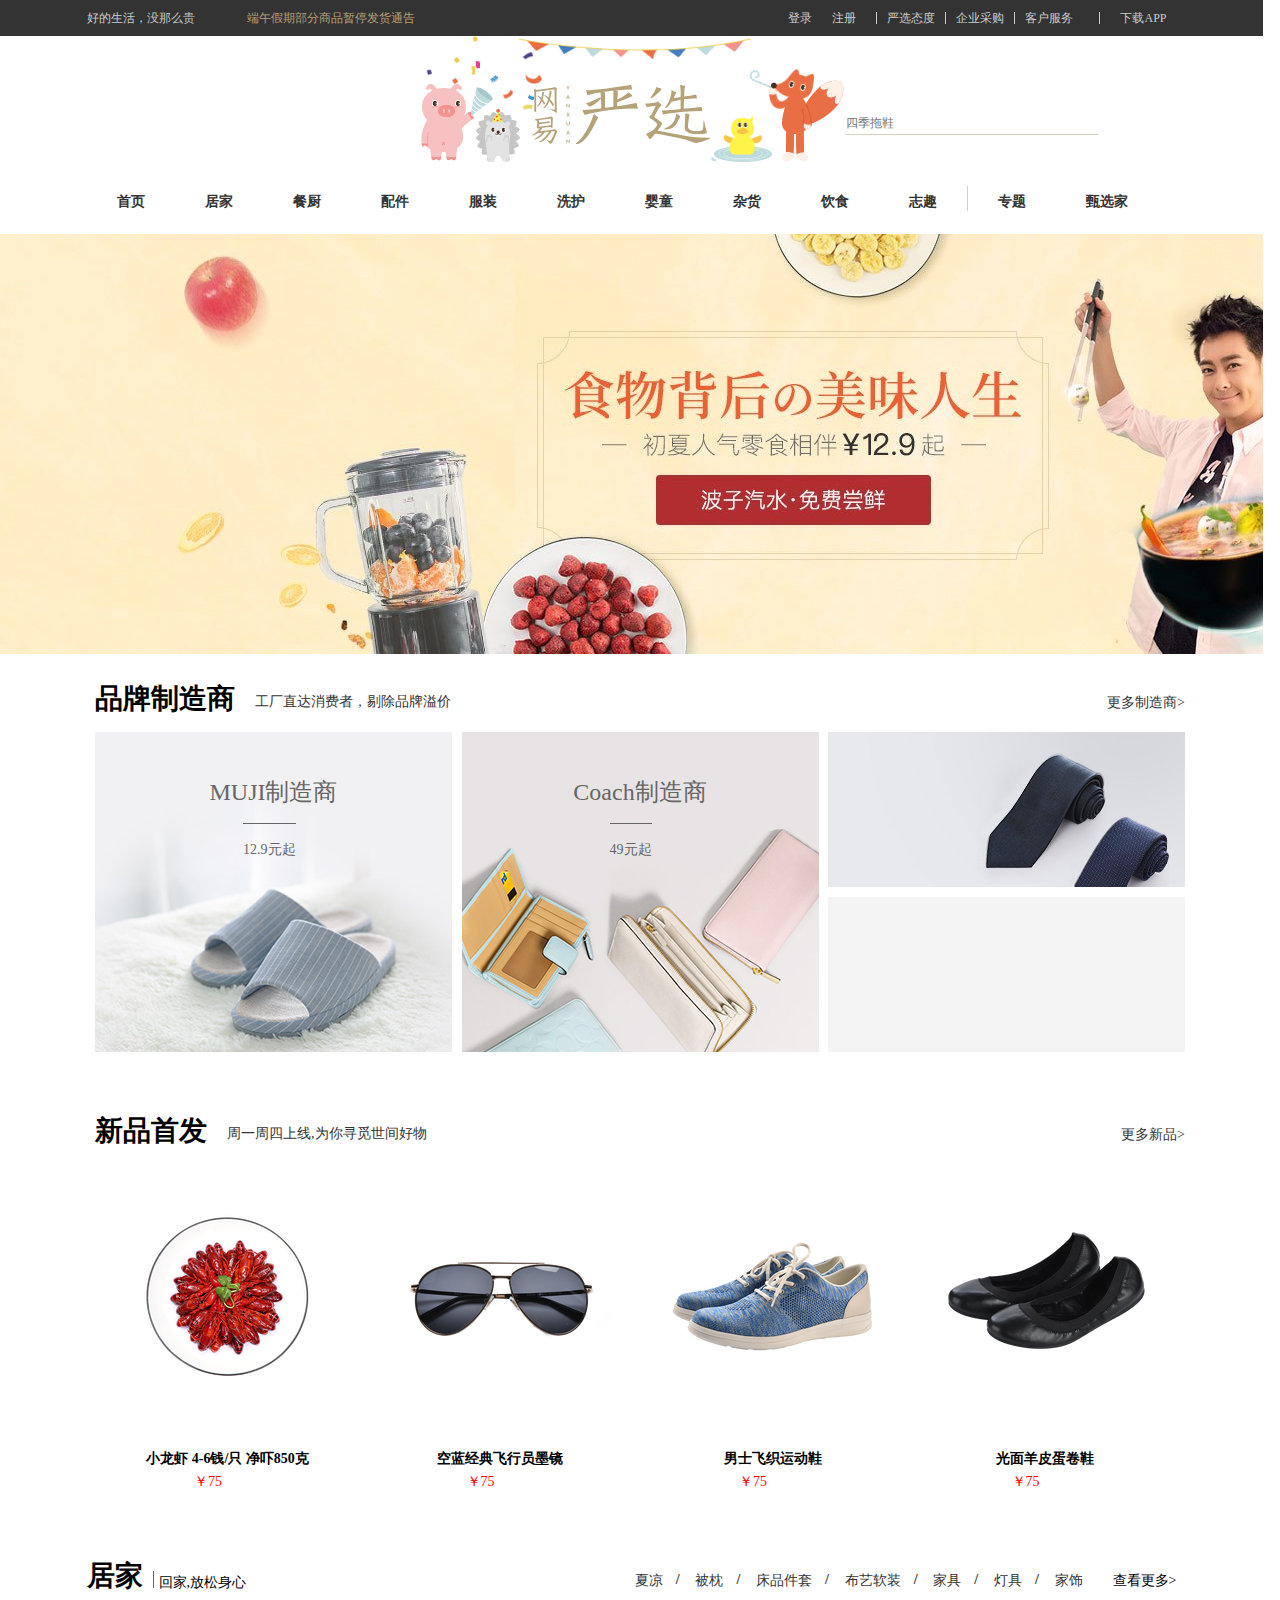
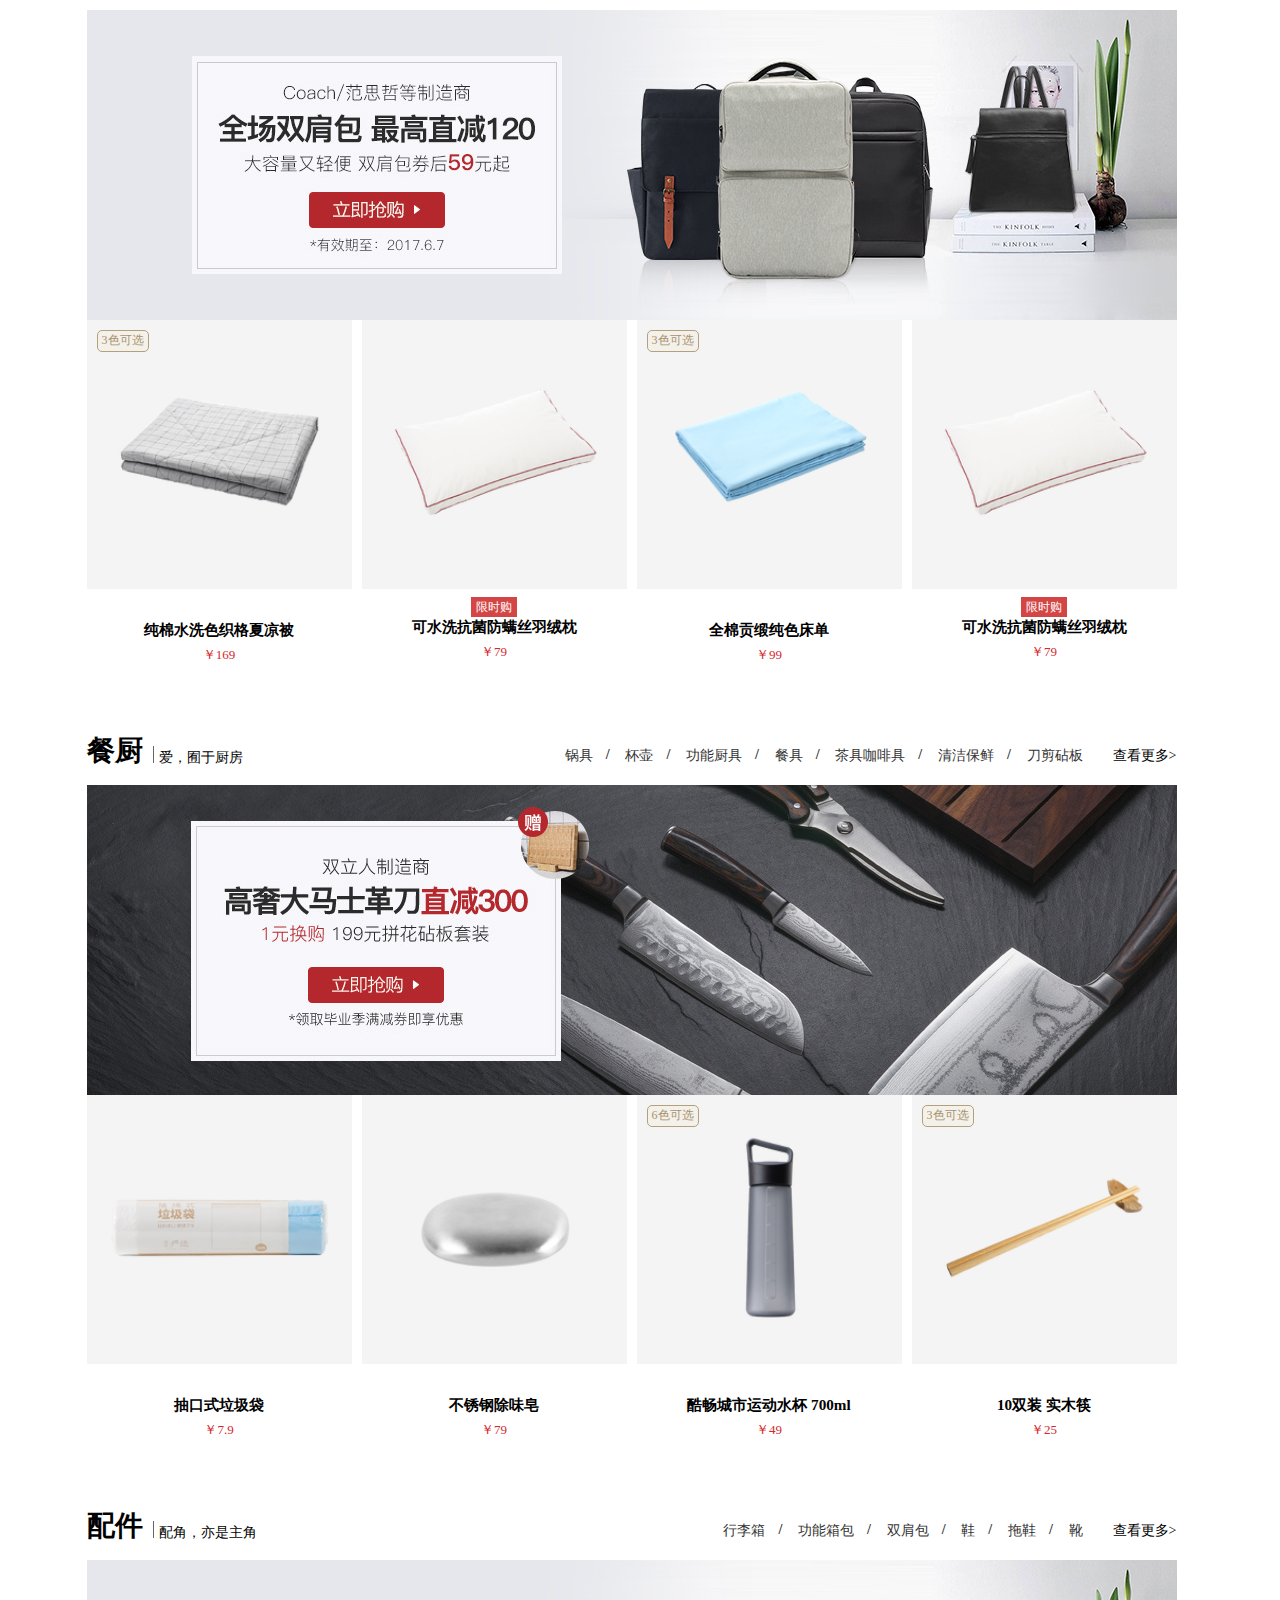
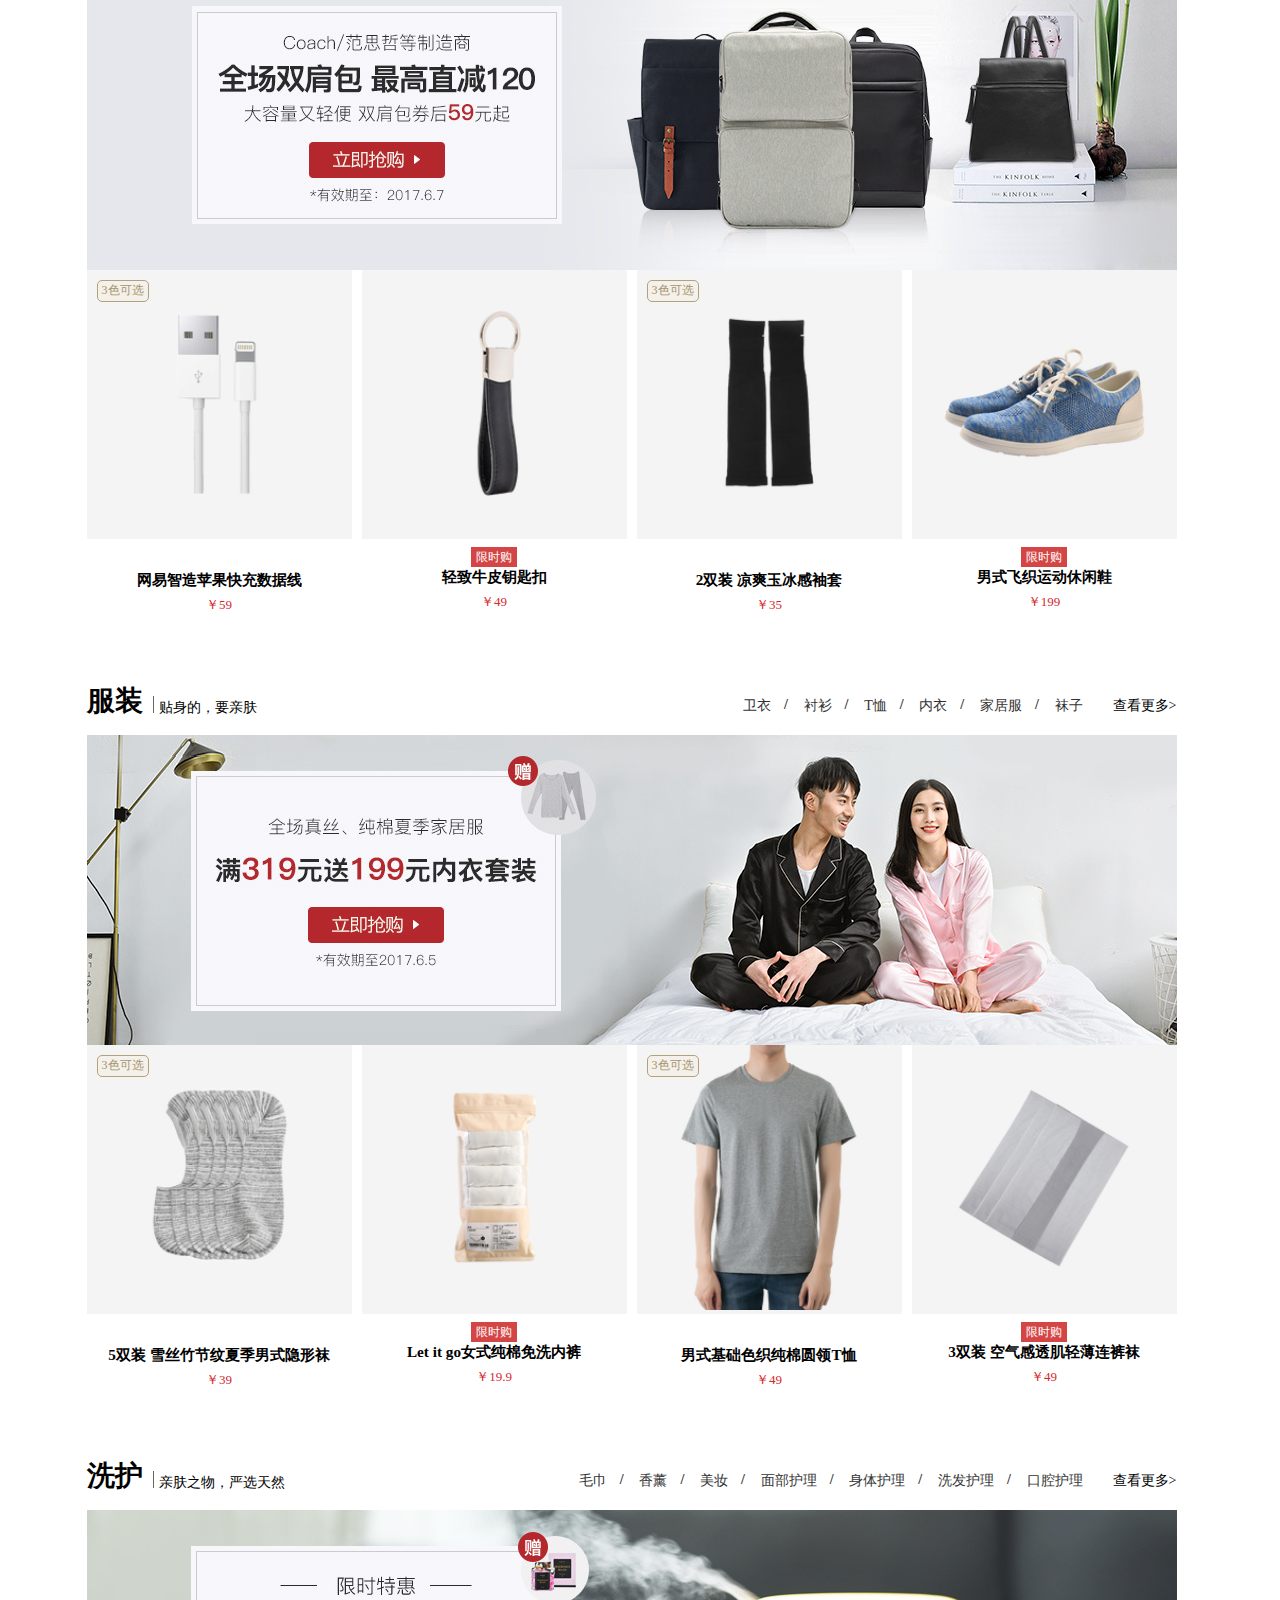
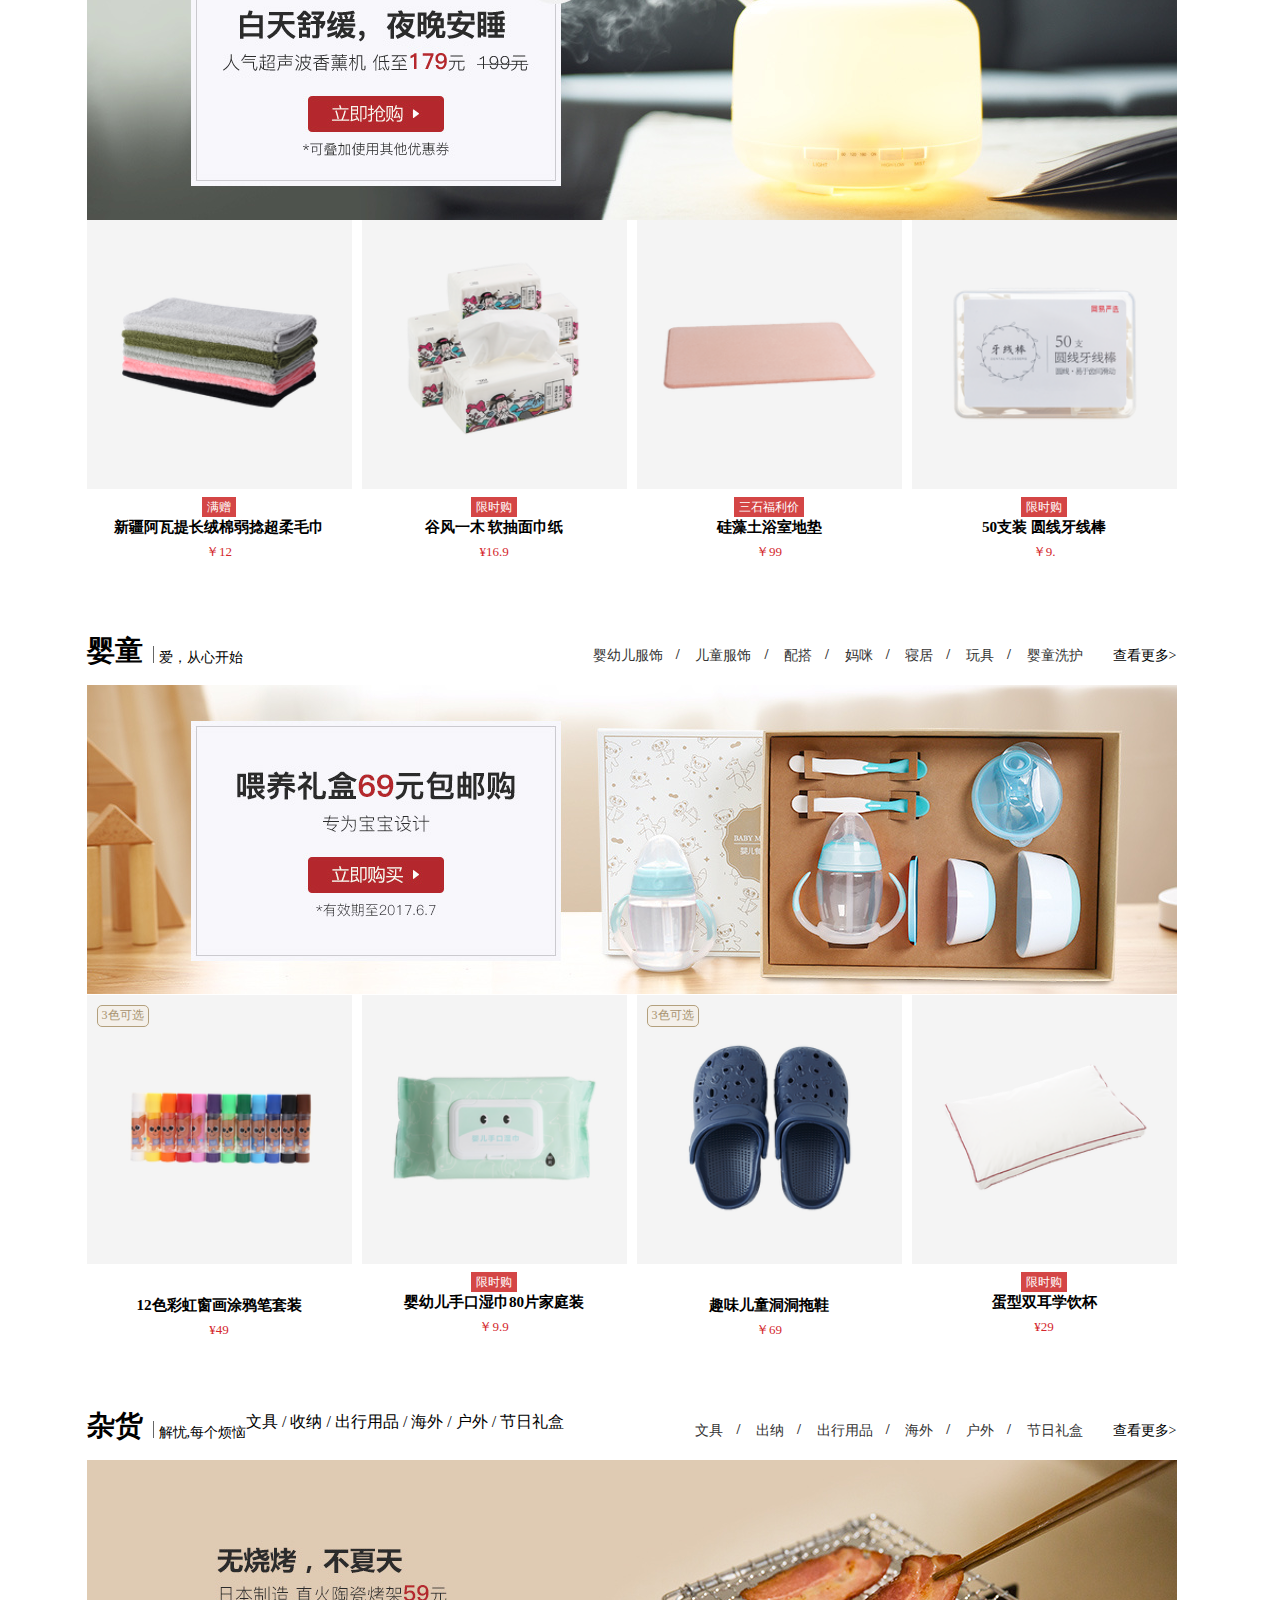
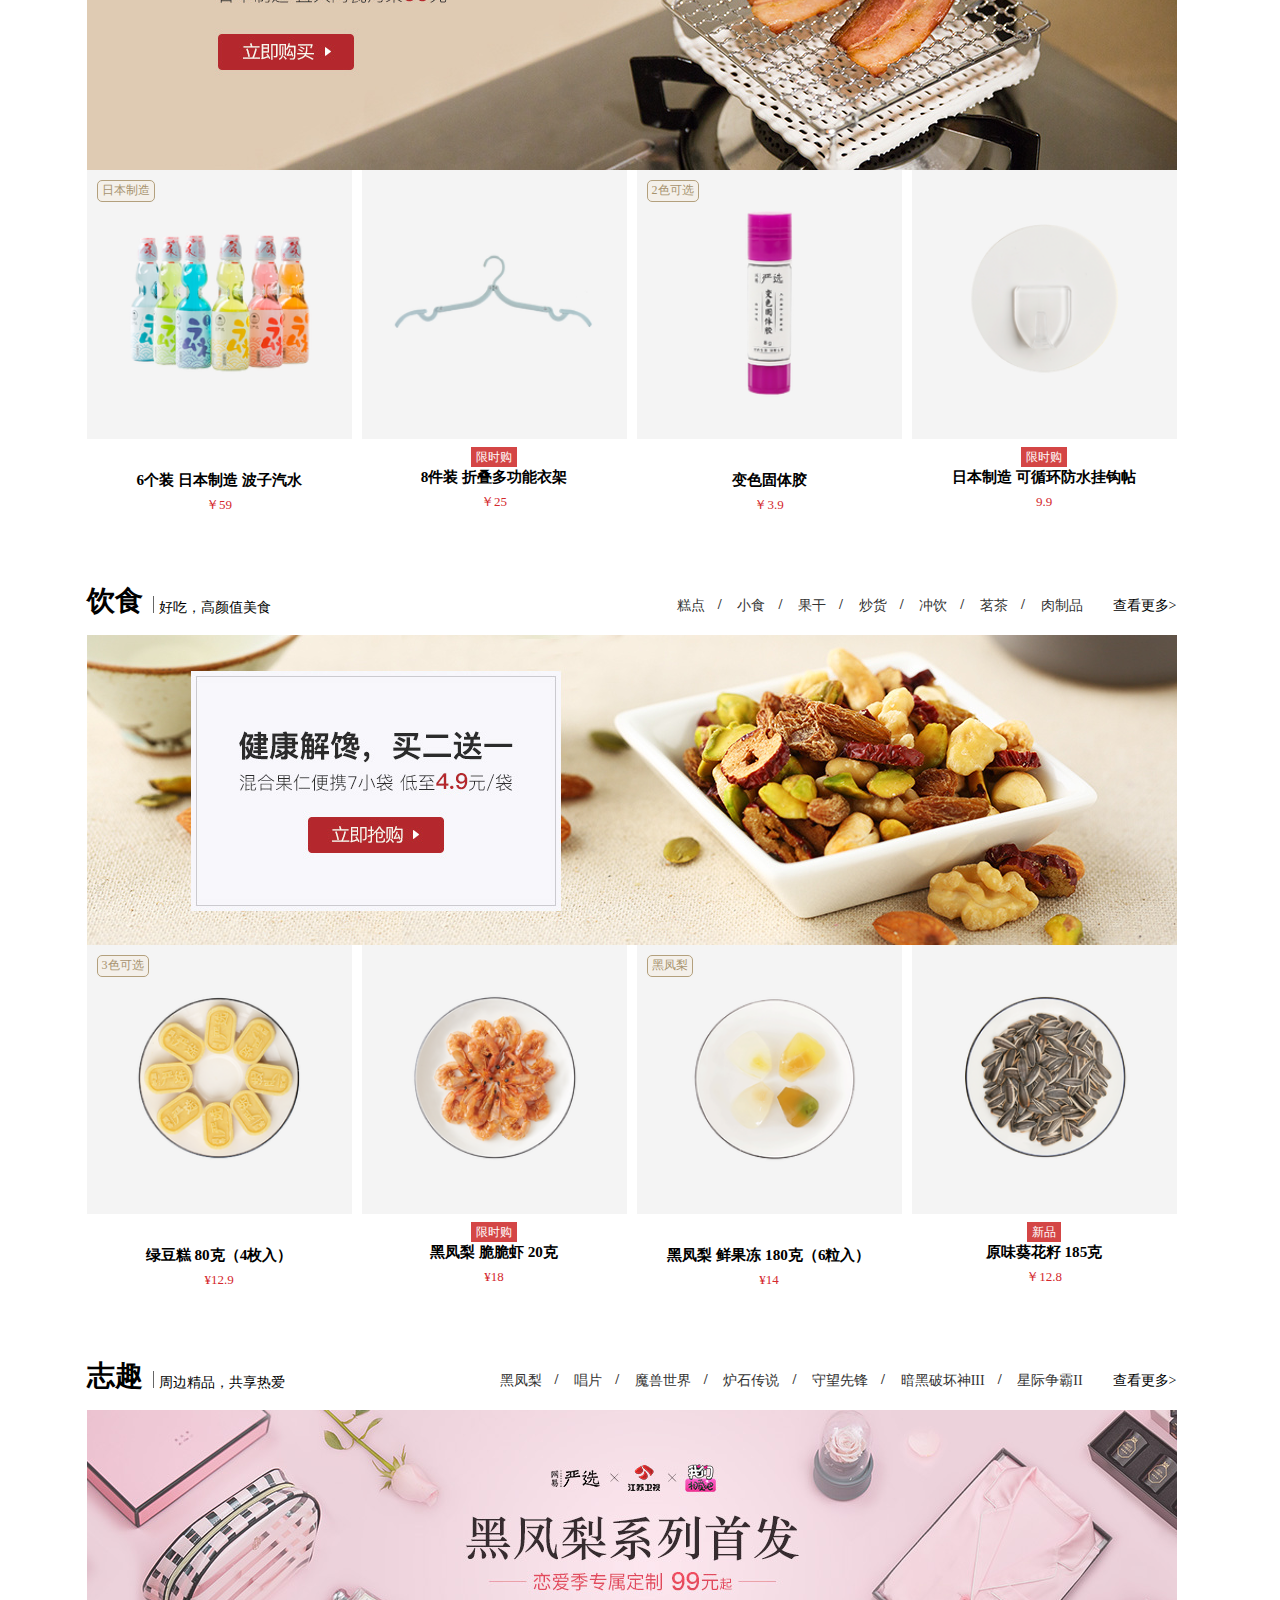
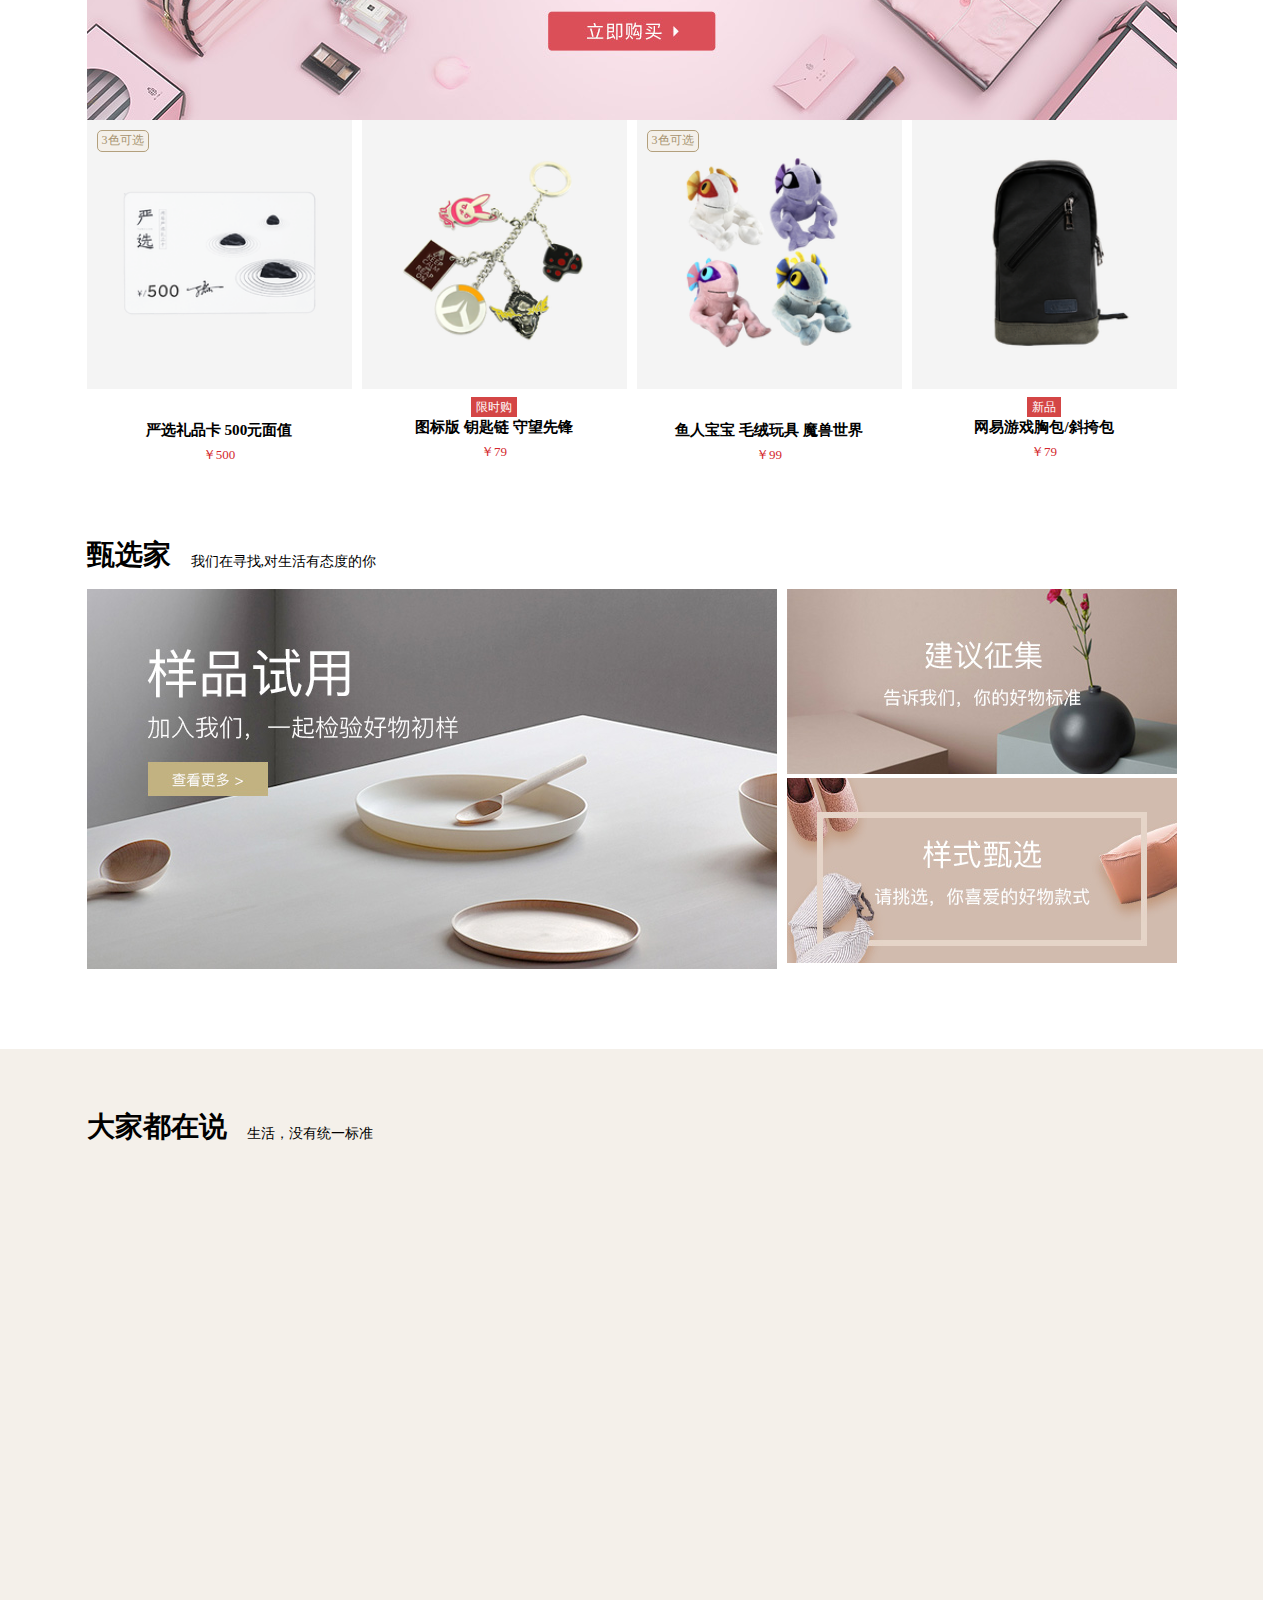
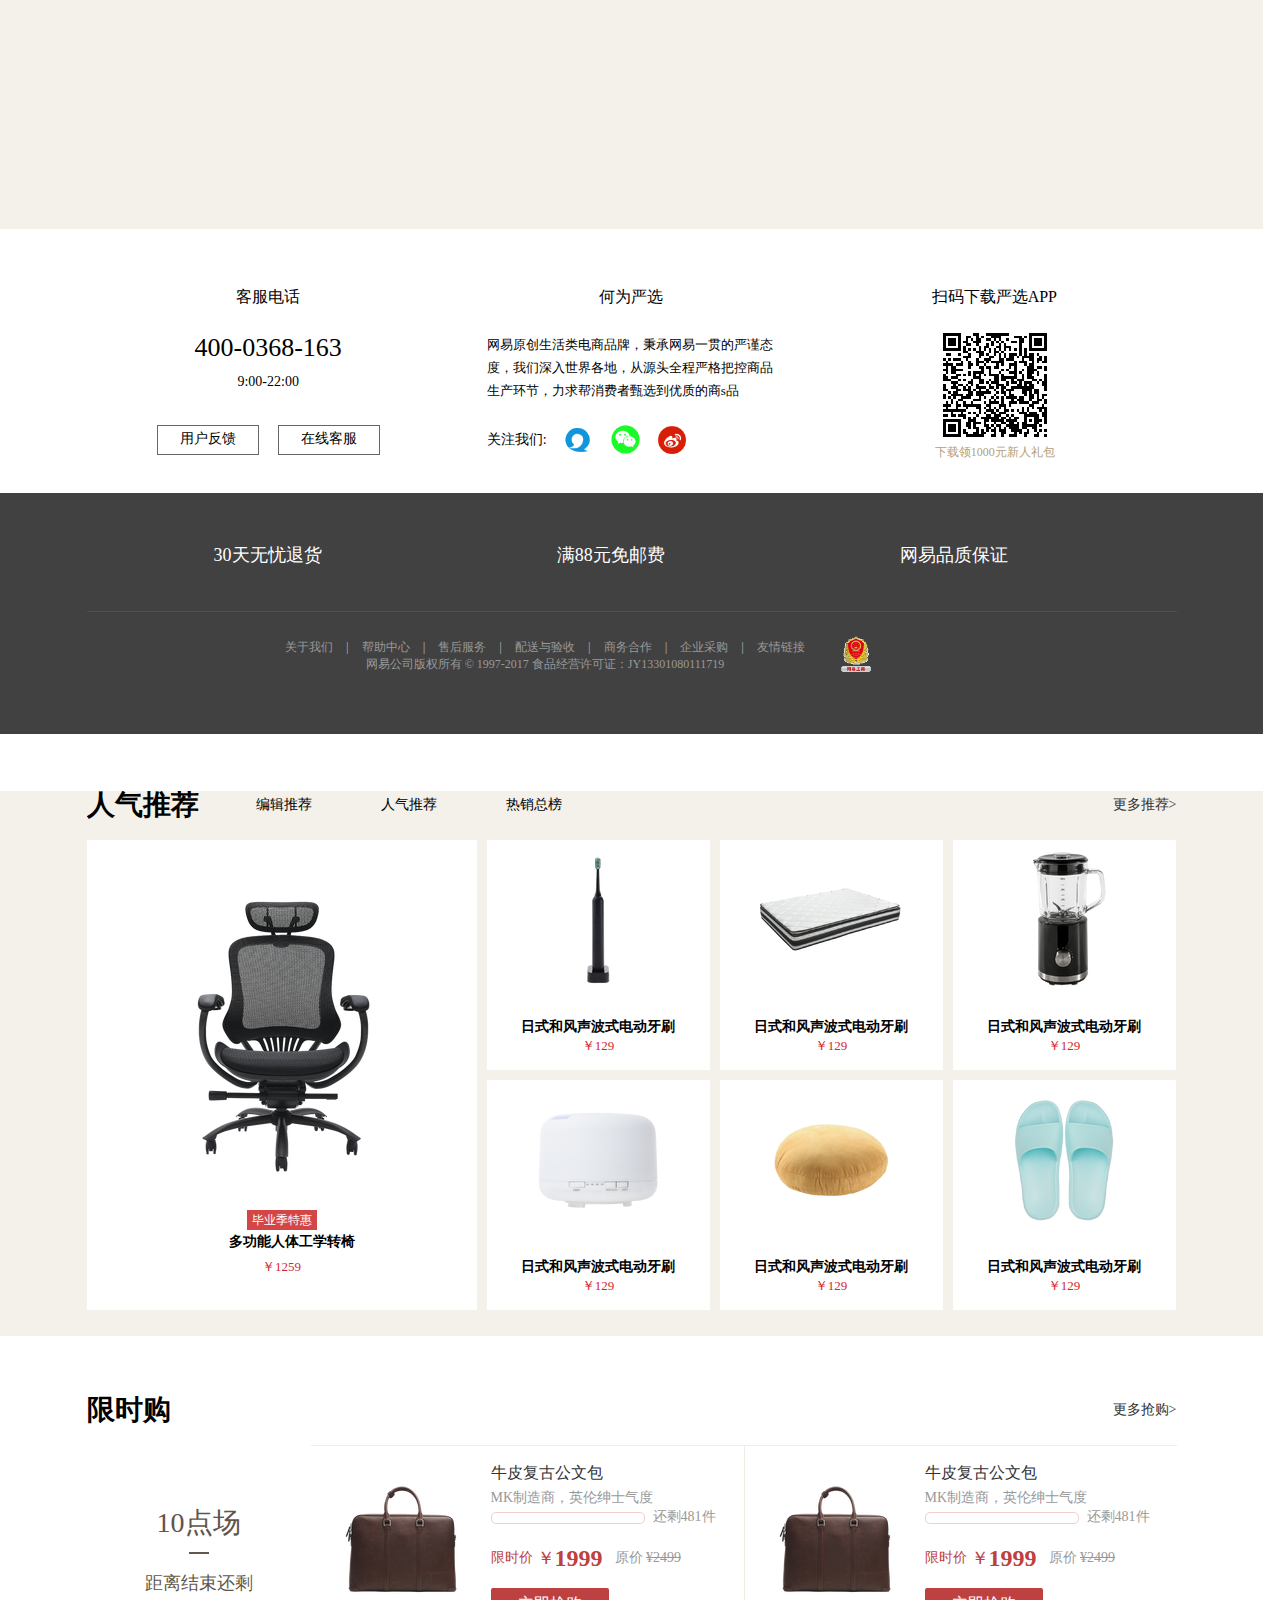
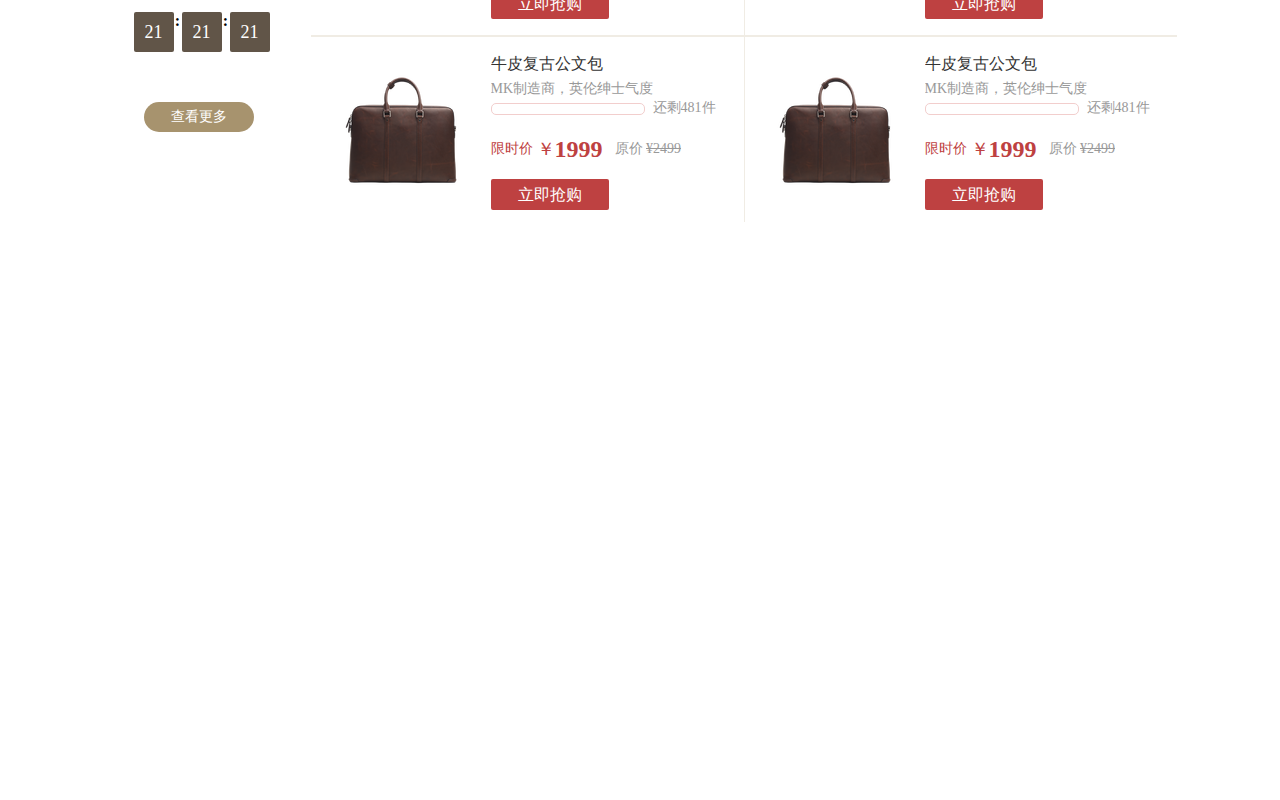
<file: index.html>
<!DOCTYPE html>
<html lang="en">

<head>
    <meta charset="UTF-8">
    <title>网易严选</title>
    <link rel="stylesheet" type="text/css" href="css/index.css">
</head>

<body>
    <!--=======start 头部开始====-->
    <header>
        <div class="header-top">
            <div class="top-center">
                <p>好的生活，没那么贵</p>
                <a>端午假期部分商品暂停发货通告</a>
                <ul class="ul-right">
                    <li class="one">登录</li>
                    <li class="two">注册</li>
                    <li>严选态度</li>
                    <li>企业采购</li>
                    <li class="three">客户服务</li>
                    <li class="four"><i class="phone"></i>下载APP</li>
                </ul>
            </div>
            <div class="clear"></div>
            <div class="top-bottom">
                <div class="image">
                </div>
                <input type="text" placeholder="四季拖鞋" class="search">
                <div class="searchpicth">
                </div>
                <div class="nav">
                    <ul class="nav-ul">
                        <li><a>首页</a></li>
                        <li><a>居家</a></li>
                        <li><a>餐厨</a></li>
                        <li><a>配件</a></li>
                        <li><a>服装</a></li>
                        <li><a>洗护</a></li>
                        <li><a>婴童</a></li>
                        <li><a>杂货</a></li>
                        <li><a>饮食</a></li>
                        <li class="zhiqu"><a>志趣</a></li>
                        <li><a>专题</a></li>
                        <li><a>甄选家</a></li>
                    </ul>
                </div>
                <div class="clear">
                </div>
            </div>
        </div>
    </header>
    <!--=======end 头部结束====-->
    <!--=======start 头部下面的轮播开始====-->
    <div class="lunbo">
        <ul class="lunbotu">
            <li class="one"></li>
            <li class="two"></li>
            <li class="three"></li>
            <li class="four"></li>
            <li class="five"></li>
        </ul>
    </div>
    <div class="pinpai">
        <header>
            <div class="left">
                <h3>品牌制造商</h3>
                <div class="small">
                    <p>工厂直达消费者，剔除品牌溢价</p>
                </div>
            </div>
            <div class="right">
                <a>更多制造商></a>
            </div>
        </header>
        <div class="photo">
            <div class="one">
                <div class="name">
                    MUJI制造商
                </div>
                <div class="price">
                    12.9元起
                </div>
            </div>
            <div class="two">
                <div class="name">
                    Coach制造商
                </div>
                <div class="price">
                    49元起
                </div>
            </div>
            <div class="three">
                <div class="top">
                </div>
                <div class="bottom">
                </div>
            </div>
        </div>
    </div>
    <div class="newshop">
        <header>
            <div class="left">
                <h3>新品首发</h3>
                <div class="small">
                    <p>周一周四上线,为你寻觅世间好物</p>
                </div>
            </div>
            <div class="right">
                <a>更多新品></a>
            </div>
        </header>
        <div class="lunbotu2">
            <div class="one">
                <div class="photo">
                </div>
                <div class="biao">
                    <h4>小龙虾 4-6钱/只 净吓850克</h4>
                    <p class="price">
                        ￥75
                    </p>
                </div>
            </div>
            <div class="two">
                <div class="photo">
                </div>
                <div class="biao">
                    <h4>空蓝经典飞行员墨镜</h4>
                    <p class="price">
                        ￥75
                    </p>
                </div>
            </div>
            <div class="three">
                <div class="photo">
                </div>
                <div class="biao">
                    <h4>男士飞织运动鞋</h4>
                    <p class="price">
                        ￥75
                    </p>
                </div>
            </div>
            <div class="four">
                <div class="photo">
                </div>
                <div class="biao">
                    <h4>光面羊皮蛋卷鞋</h4>
                    <p class="price">
                        ￥75
                    </p>
                </div>
            </div>
        </div>
    </div>
    <!--=======end 头部下面轮播结束====-->
    <!--===start  居家开始 ===-->
    <div class="shop-list">
        <div class="list-top">
            <div class="name">
                <h3>居家</h3>
                <p>回家,放松身心</p>
            </div>
            <div class="right">
                <a class="item">夏凉</a>
                <b class="spite">/</b>
                <a class="item">被枕</a>
                <b class="spite">/</b>
                <a class="item">床品件套</a>
                <b class="spite">/</b>
                <a class="item">布艺软装</a>
                <b class="spite">/</b>
                <a class="item">家具</a>
                <b class="spite">/</b>
                <a class="item">灯具</a>
                <b class="spite">/</b>
                <a class="item">家饰</a>
                <a class="item-last">查看更多></a>
            </div>
        </div>
        <div class="img-top">
            <img src="./images/jiaju1.jpg" alt="家居">
        </div>
        <div class="img-cloth">
            <ul class="itemlist">
                <li class="item">
                    <div class="hd">
                        <img src="./images/jiaju2.png" alt="家居">
                        <div class="colornum">3色可选
                        </div>
                    </div>
                    <div class="details">
                        <div class="details-top">
                        </div>
                        <h3 class="name">
                            纯棉水洗色织格夏凉被
                        </h3>
                        <p class="price">
                            ￥169
                        </p>
                    </div>
                </li>
                <li class="item2">
                    <div class="hd">
                        <img src="./images/jiaju3.png" alt="家居">
                    </div>
                    <div class="details2">
                        <div class="details-top">限时购
                        </div>
                        <h3 class="name">
                            可水洗抗菌防螨丝羽绒枕
                        </h3>
                        <p class="price">
                            ￥79
                        </p>
                    </div>
                </li>
                <li class="item">
                    <div class="hd">
                        <img src="./images/jiaju4.png" alt="家居">
                        <div class="colornum">3色可选
                        </div>
                    </div>
                    <div class="details">
                        <div class="details-top">
                        </div>
                        <h3 class="name">
                           全棉贡缎纯色床单
                        </h3>
                        <p class="price">
                            ￥99
                        </p>
                    </div>
                </li>
                <li class="item2">
                    <div class="hd">
                        <img src="./images/jiaju3.png" alt="家居">
                    </div>
                    <div class="details2">
                        <div class="details-top">限时购
                        </div>
                        <h3 class="name">
                            可水洗抗菌防螨丝羽绒枕
                        </h3>
                        <p class="price">
                            ￥79
                        </p>
                    </div>
                </li>
            </ul>
        </div>
    </div>
    <!--===end  居家结束===-->
    <!--====start  餐厨开始===-->
    <div class="shop-list">
        <div class="list-top">
            <div class="name">
                <h3>餐厨</h3>
                <p>爱，囿于厨房</p>
            </div>
            <div class="right">
                <a class="item">锅具</a>
                <b class="spite">/</b>
                <a class="item">杯壶</a>
                <b class="spite">/</b>
                <a class="item">功能厨具</a>
                <b class="spite">/</b>
                <a class="item">餐具</a>
                <b class="spite">/</b>
                <a class="item">茶具咖啡具</a>
                <b class="spite">/</b>
                <a class="item">清洁保鲜</a>
                <b class="spite">/</b>
                <a class="item">刀剪砧板</a>
                <a class="item-last">查看更多></a>
            </div>
        </div>
        <div class="img-top">
            <img src="./images/canchu1.jpg" alt="家居">
        </div>
        <div class="img-cloth">
            <ul class="itemlist">
                <li class="item">
                    <div class="hd">
                        <img src="./images/canchu2.png" alt="家居">
                    </div>
                    <div class="details">
                        <div class="details-top">
                        </div>
                        <h3 class="name">
                            抽口式垃圾袋
                        </h3>
                        <p class="price">
                            ￥7.9
                        </p>
                    </div>
                </li>
                <li class="item2">
                    <div class="hd">
                        <img src="./images/canchu3.png" alt="家居">
                    </div>
                    <div class="details3">
                        <div class="details-top">
                        </div>
                        <h3 class="name">

不锈钢除味皂
                        </h3>
                        <p class="price">
                            ￥79
                        </p>
                    </div>
                </li>
                <li class="item">
                    <div class="hd">
                        <img src="./images/canchu4.png" alt="家居">
                        <div class="colornum">6色可选
                        </div>
                    </div>
                    <div class="details">
                        <div class="details-top">
                        </div>
                        <h3 class="name">
                           酷畅城市运动水杯 700ml
                        </h3>
                        <p class="price">
                            ￥49
                        </p>
                    </div>
                </li>
                <li class="item">
                    <div class="hd">
                        <img src="./images/canchu5.png" alt="家居">
                        <div class="colornum">3色可选
                        </div>
                    </div>
                    <div class="details">
                        <div class="details-top">
                        </div>
                        <h3 class="name">
                            10双装 实木筷
                        </h3>
                        <p class="price">
                            ￥25
                        </p>
                    </div>
                </li>
            </ul>
        </div>
    </div>
    <!--===end   餐厨结束 ===-->
    <!--===start  配件开始 ===-->
    <div class="shop-list">
        <div class="list-top">
            <div class="name">
                <h3>配件</h3>
                <p>配角，亦是主角</p>
            </div>
            <div class="right">
                <a class="item">行李箱</a>
                <b class="spite">/</b>
                <a class="item">功能箱包</a>
                <b class="spite">/</b>
                <a class="item">双肩包</a>
                <b class="spite">/</b>
                <a class="item">鞋</a>
                <b class="spite">/</b>
                <a class="item">拖鞋</a>
                <b class="spite">/</b>
                <a class="item">靴</a>
                <a class="item-last">查看更多></a>
            </div>
        </div>
        <div class="img-top">
            <img src="./images/peijian1.jpg" alt="配件">
        </div>
        <div class="img-cloth">
            <ul class="itemlist">
                <li class="item">
                    <div class="hd">
                        <img src="./images/peijian2.png" alt="家居">
                        <div class="colornum">
                            3色可选
                        </div>
                    </div>
                    <div class="details">
                        <div class="details-top">
                        </div>
                        <h3 class="name">
                          网易智造苹果快充数据线
                        </h3>
                        <p class="price">
                            ￥59
                        </p>
                    </div>
                </li>
                <li class="item2">
                    <div class="hd">
                        <img src="./images/peijian3.png" alt="配件">
                    </div>
                    <div class="details2">
                        <div class="details-top">限时购
                        </div>
                        <h3 class="name">
                            轻致牛皮钥匙扣
                        </h3>
                        <p class="price">
                            ￥49
                        </p>
                    </div>
                </li>
                <li class="item">
                    <div class="hd">
                        <img src="./images/peijian4.png" alt="家居">
                        <div class="colornum">3色可选
                        </div>
                    </div>
                    <div class="details">
                        <div class="details-top">
                        </div>
                        <h3 class="name">

                        2双装 凉爽玉冰感袖套
                        </h3>
                        <p class="price">
                            ￥35
                        </p>
                    </div>
                </li>
                <li class="item2">
                    <div class="hd">
                        <img src="./images/peijian5.png" alt="家居">
                    </div>
                    <div class="details2">
                        <div class="details-top">限时购
                        </div>
                        <h3 class="name">
                           男式飞织运动休闲鞋
                        </h3>
                        <p class="price">
                            ￥199
                        </p>
                    </div>
                </li>
            </ul>
        </div>
    </div>
    <!--===end 配件结束  居家开始 ===-->
    <!--===start  服装开始 ===-->
    <div class="shop-list">
        <div class="list-top">
            <div class="name">
                <h3>服装</h3>
                <p>贴身的，要亲肤</p>
            </div>
            <div class="right">
                <a class="item">卫衣</a>
                <b class="spite">/</b>
                <a class="item">衬衫</a>
                <b class="spite">/</b>
                <a class="item">T恤</a>
                <b class="spite">/</b>
                <a class="item">内衣</a>
                <b class="spite">/</b>
                <a class="item">家居服</a>
                <b class="spite">/</b>
                <a class="item">袜子</a>
                <a class="item-last">查看更多></a>
            </div>
        </div>
        <div class="img-top">
            <img src="./images/cloth1.jpg" alt="衣服">
        </div>
        <div class="img-cloth">
            <ul class="itemlist">
                <li class="item">
                    <div class="hd">
                        <img src="./images/cloth2.png" alt="家居">
                        <div class="colornum">3色可选
                        </div>
                    </div>
                    <div class="details">
                        <div class="details-top">
                        </div>
                        <h3 class="name">
                           5双装 雪丝竹节纹夏季男式隐形袜
                        </h3>
                        <p class="price">
                            ￥39
                        </p>
                    </div>
                </li>
                <li class="item2">
                    <div class="hd">
                        <img src="./images/cloth3.png" alt="家居">
                    </div>
                    <div class="details2">
                        <div class="details-top">限时购
                        </div>
                        <h3 class="name">
                           Let it go女式纯棉免洗内裤
                        </h3>
                        <p class="price">
                            ￥19.9
                        </p>
                    </div>
                </li>
                <li class="item">
                    <div class="hd">
                        <img src="./images/cloth4.png" alt="家居">
                        <div class="colornum">3色可选
                        </div>
                    </div>
                    <div class="details">
                        <div class="details-top">
                        </div>
                        <h3 class="name">
                          男式基础色织纯棉圆领T恤
                        </h3>
                        <p class="price">
                            ￥49
                        </p>
                    </div>
                </li>
                <li class="item2">
                    <div class="hd">
                        <img src="./images/cloth5.png" alt="家居">
                    </div>
                    <div class="details2">
                        <div class="details-top">限时购
                        </div>
                        <h3 class="name">
                           3双装 空气感透肌轻薄连裤袜
                        </h3>
                        <p class="price">
                            ￥49
                        </p>
                    </div>
                </li>
            </ul>
        </div>
    </div>
    <!--===end 服装结束 ===-->
    <!--===start  洗护开始 ===-->
    <div class="shop-list">
        <div class="list-top">
            <div class="name">
                <h3>洗护</h3>
                <p>亲肤之物，严选天然</p>
            </div>
            <div class="right">
                <a class="item">毛巾</a>
                <b class="spite">/</b>
                <a class="item">香薰</a>
                <b class="spite">/</b>
                <a class="item">美妆</a>
                <b class="spite">/</b>
                <a class="item">面部护理</a>
                <b class="spite">/</b>
                <a class="item">身体护理</a>
                <b class="spite">/</b>
                <a class="item">洗发护理</a>
                <b class="spite">/</b>
                <a class="item">口腔护理</a>
                <a class="item-last">查看更多></a>
            </div>
        </div>
        <div class="img-top">
            <img src="./images/wash.jpg" alt="洗护">
        </div>
        <div class="img-cloth">
            <ul class="itemlist">
                <li class="item2">
                    <div class="hd">
                        <img src="./images/wash2.png" alt="洗护">
                    </div>
                    <div class="details2">
                        <div class="details-top">
                            满赠
                        </div>
                        <h3 class="name">
                        新疆阿瓦提长绒棉弱捻超柔毛巾
                        </h3>
                        <p class="price">
                            ￥12
                        </p>
                    </div>
                </li>
                <li class="item2">
                    <div class="hd">
                        <img src="./images/wash3.png" alt="家居">
                    </div>
                    <div class="details2">
                        <div class="details-top">限时购
                        </div>
                        <h3 class="name">
                           谷风一木 软抽面巾纸
                        </h3>
                        <p class="price">
                            ¥16.9
                        </p>
                    </div>
                </li>
                <li class="item2">
                    <div class="hd">
                        <img src="./images/wash4.png" alt="家居">
                    </div>
                    <div class="details2">
                        <div class="details-top">
                            三石福利价
                        </div>
                        <h3 class="name">
                        硅藻土浴室地垫
                        </h3>
                        <p class="price">
                            ￥99
                        </p>
                    </div>
                </li>
                <li class="item2">
                    <div class="hd">
                        <img src="./images/wash5.png" alt="家居">
                    </div>
                    <div class="details2">
                        <div class="details-top">限时购
                        </div>
                        <h3 class="name">
                            50支装 圆线牙线棒
                        </h3>
                        <p class="price">
                            ￥9.
                        </p>
                    </div>
                </li>
            </ul>
        </div>
    </div>
    <!--===end 洗护结束 ===-->
    <!--===start  婴童开始 ===-->
    <div class="shop-list">
        <div class="list-top">
            <div class="name">
                <h3>婴童</h3>
                <p>爱，从心开始</p>
            </div>
            <div class="right">
                <a class="item">婴幼儿服饰</a>
                <b class="spite">/</b>
                <a class="item">儿童服饰</a>
                <b class="spite">/</b>
                <a class="item"> 配搭 </a>
                <b class="spite">/</b>
                <a class="item">妈咪</a>
                <b class="spite">/</b>
                <a class="item">寝居</a>
                <b class="spite">/</b>
                <a class="item">玩具</a>
                <b class="spite">/</b>
                <a class="item"> 婴童洗护</a>
                <a class="item-last">查看更多></a>
            </div>
        </div>
        <div class="img-top">
            <img src="./images/children.jpg" alt="婴童">
        </div>
        <div class="img-cloth">
            <ul class="itemlist">
                <li class="item">
                    <div class="hd">
                        <img src="./images/children2.png" alt="婴童">
                        <div class="colornum">3色可选
                        </div>
                    </div>
                    <div class="details">
                        <div class="details-top">
                        </div>
                        <h3 class="name">
                           12色彩虹窗画涂鸦笔套装
                        </h3>
                        <p class="price">
                            ¥49
                        </p>
                    </div>
                </li>
                <li class="item2">
                    <div class="hd">
                        <img src="./images/children3.png" alt="婴童">
                    </div>
                    <div class="details2">
                        <div class="details-top">限时购
                        </div>
                        <h3 class="name">
                            婴幼儿手口湿巾80片家庭装
                        </h3>
                        <p class="price">
                            ￥9.9
                        </p>
                    </div>
                </li>
                <li class="item">
                    <div class="hd">
                        <img src="./images/children4.png" alt="家居">
                        <div class="colornum">3色可选
                        </div>
                    </div>
                    <div class="details">
                        <div class="details-top">
                        </div>
                        <h3 class="name">
                           趣味儿童洞洞拖鞋
                        </h3>
                        <p class="price">
                            ￥69
                        </p>
                    </div>
                </li>
                <li class="item2">
                    <div class="hd">
                        <img src="./images/jiaju3.png" alt="家居">
                    </div>
                    <div class="details2">
                        <div class="details-top">限时购
                        </div>
                        <h3 class="name">
                            蛋型双耳学饮杯
                        </h3>
                        <p class="price">
                            ¥29
                        </p>
                    </div>
                </li>
            </ul>
        </div>
    </div>
    <!--===end  婴童结束 ===-->
    <!--===start 杂货开始 ===-->
    <div class="shop-list">
        <div class="list-top">
            <div class="name">
                <h3>杂货</h3>
                <p>解忧,每个烦恼</p>
            </div>
            文具 / 收纳 / 出行用品 / 海外 / 户外 / 节日礼盒
            <div class="right">
                <a class="item">文具</a>
                <b class="spite">/</b>
                <a class="item">出纳</a>
                <b class="spite">/</b>
                <a class="item">出行用品</a>
                <b class="spite">/</b>
                <a class="item">海外</a>
                <b class="spite">/</b>
                <a class="item">户外</a>
                <b class="spite">/</b>
                <a class="item">节日礼盒</a>
                <a class="item-last">查看更多></a>
            </div>
        </div>
        <div class="img-top">
            <img src="./images/groceries.jpg" alt="杂货">
        </div>
        <div class="img-cloth">
            <ul class="itemlist">
                <li class="item">
                    <div class="hd">
                        <img src="./images/groceries2.png" alt="杂货">
                        <div class="colornum">日本制造
                        </div>
                    </div>
                    <div class="details">
                        <div class="details-top">
                        </div>
                        <h3 class="name">
                            6个装 日本制造 波子汽水
                        </h3>
                        <p class="price">
                            ￥59
                        </p>
                    </div>
                </li>
                <li class="item2">
                    <div class="hd">
                        <img src="./images/groceries3.png" alt="杂货">
                    </div>
                    <div class="details2">
                        <div class="details-top">限时购
                        </div>
                        <h3 class="name">
                          8件装 折叠多功能衣架
                        </h3>
                        <p class="price">
                            ￥25
                        </p>
                    </div>
                </li>
                <li class="item">
                    <div class="hd">
                        <img src="./images/groceries4.png" alt="杂货">
                        <div class="colornum">2色可选
                        </div>
                    </div>
                    <div class="details">
                        <div class="details-top">
                        </div>
                        <h3 class="name">
                        变色固体胶
                        </h3>
                        <p class="price">
                            ￥3.9
                        </p>
                    </div>
                </li>
                <li class="item2">
                    <div class="hd">
                        <img src="./images/groceries5.png" alt="杂货">
                    </div>
                    <div class="details2">
                        <div class="details-top">限时购
                        </div>
                        <h3 class="name">
                           日本制造 可循环防水挂钩帖
                        </h3>
                        <p class="price">
                            9.9
                        </p>
                    </div>
                </li>
            </ul>
        </div>
    </div>
    <!--===end 杂货结束 ===-->
    <!--===start 楼层开始 ===-->
    <div class="shop-list">
        <div class="list-top">
            <div class="name">
                <h3>饮食</h3>
                <p>好吃，高颜值美食</p>
            </div>
            <div class="right">
                <a class="item">  糕点</a>
                <b class="spite">/</b>
                <a class="item">小食</a>
                <b class="spite">/</b>
                <a class="item">果干</a>
                <b class="spite">/</b>
                <a class="item">炒货</a>
                <b class="spite">/</b>
                <a class="item">冲饮</a>
                <b class="spite">/</b>
                <a class="item">茗茶</a>
                <b class="spite">/</b>
                <a class="item">肉制品</a>
                <a class="item-last">查看更多></a>
            </div>
        </div>
        <div class="img-top">
            <img src="./images/delicacy.jpg" alt="美食">
        </div>
        <div class="img-cloth">
            <ul class="itemlist">
                <li class="item">
                    <div class="hd">
                        <img src="./images/delicacy2.png" alt="">
                        <div class="colornum">3色可选
                        </div>
                    </div>
                    <div class="details">
                        <div class="details-top">
                        </div>
                        <h3 class="name">
                        绿豆糕 80克（4枚入）
                        </h3>
                        <p class="price">
                            ¥12.9
                        </p>
                    </div>
                </li>
                <li class="item2">
                    <div class="hd">
                        <img src="./images/delicacy3.png" alt="家居">
                    </div>
                    <div class="details2">
                        <div class="details-top">限时购
                        </div>
                        <h3 class="name">
                          黑凤梨 脆脆虾 20克
                        </h3>
                        <p class="price">
                            ¥18
                        </p>
                    </div>
                </li>
                <li class="item">
                    <div class="hd">
                        <img src="./images/delicacy4.png" alt="家居">
                        <div class="colornum">黑凤梨
                        </div>
                    </div>
                    <div class="details">
                        <div class="details-top">
                        </div>
                        <h3 class="name">黑凤梨 鲜果冻 180克（6粒入）
                        </h3>
                        <p class="price">
                            ¥14
                        </p>
                    </div>
                </li>
                <li class="item2">
                    <div class="hd">
                        <img src="./images/delicacy5.png" alt="家居">
                    </div>
                    <div class="details2">
                        <div class="details-top">新品
                        </div>
                        <h3 class="name">
                           原味葵花籽 185克
                        </h3>
                        <p class="price">
                            ￥12.8
                        </p>
                    </div>
                </li>
            </ul>
        </div>
    </div>
    <!--====志趣===-->
    <div class="shop-list">
        <div class="list-top">
            <div class="name">
                <h3>志趣</h3>
                <p>周边精品，共享热爱</p>
            </div>
            <div class="right">
                <a class="item">黑凤梨</a>
                <b class="spite">/</b>
                <a class="item">唱片</a>
                <b class="spite">/</b>
                <a class="item">魔兽世界</a>
                <b class="spite">/</b>
                <a class="item"> 炉石传说</a>
                <b class="spite">/</b>
                <a class="item">守望先锋</a>
                <b class="spite">/</b>
                <a class="item">暗黑破坏神III</a>
                <b class="spite">/</b>
                <a class="item">星际争霸II</a>
                <a class="item-last">查看更多></a>
            </div>
        </div>
        <div class="img-top">
            <img src="./images/interest.jpg" alt="家居">
        </div>
        <div class="img-cloth">
            <ul class="itemlist">
                <li class="item">
                    <div class="hd">
                        <img src="./images/interest2.png" alt="家居">
                        <div class="colornum">3色可选
                        </div>
                    </div>
                    <div class="details">
                        <div class="details-top">
                        </div>
                        <h3 class="name">
                          严选礼品卡 500元面值
                        </h3>
                        <p class="price">
                            ￥500
                        </p>
                    </div>
                </li>
                <li class="item2">
                    <div class="hd">
                        <img src="./images/interest3.png" alt="家居">
                    </div>
                    <div class="details2">
                        <div class="details-top">限时购
                        </div>
                        <h3 class="name">
                        图标版 钥匙链 守望先锋
                        </h3>
                        <p class="price">
                            ￥79
                        </p>
                    </div>
                </li>
                <li class="item">
                    <div class="hd">
                        <img src="./images/interest4.png" alt="家居">
                        <div class="colornum">3色可选
                        </div>
                    </div>
                    <div class="details">
                        <div class="details-top">
                        </div>
                        <h3 class="name">
                          鱼人宝宝 毛绒玩具 魔兽世界
                        </h3>
                        <p class="price">
                            ￥99
                        </p>
                    </div>
                </li>
                <li class="item2">
                    <div class="hd">
                        <img src="./images/interest5.png" alt="家居">
                    </div>
                    <div class="details2">
                        <div class="details-top">新品
                        </div>
                        <h3 class="name">
                       网易游戏胸包/斜挎包
                        </h3>
                        <p class="price">
                            ￥79
                        </p>
                    </div>
                </li>
            </ul>
        </div>
    </div>
    <!--====甄选家 start===-->
    <div class="expert">
        <div class="grow">
            <header class="hd">
                <div class="left">
                    <h3 class="name">甄选家</h3>
                    <small class="fontName">
                  我们在寻找,对生活有态度的你
                </small>
                </div>
            </header>
            <div class="bad">
                <a href="" class="first"><img src="./images/zxj1.jpg"> </a>
                <a href="" class="right"><img src="./images/zxj2.jpg"> </a>
                <a href="" class="bottom"><img src="./images/zxj3.jpg"></a>
            </div>
        </div>
    </div>
    <!--====甄选家  end===-->
    <!--====大家都在说  start===-->
    <div class="sayus">
        <div class="grow">
            <header class="hd">
                <div class="left">
                    <h3 class="name">大家都在说</h3>
                    <small class="fontName">
                生活，没有统一标准
                </small>
                </div>
            </header>
        </div>
    </div>
    <!--====大家都再说  end===-->
    <footer>
        <div class="content">
            <div class="item">
                <h4>客服电话</h4>
                <p class="phone">400-0368-163</p>
                <p class="datatime">9:00-22:00</p>
                <a class="userrespon">
               用户反馈</a>
                <a class="online">在线客服</a>
            </div>
            <div class="item2">
                <h4>何为严选</h4>
                <p class="desc">网易原创生活类电商品牌，秉承网易一贯的严谨态度，我们深入世界各地，从源头全程严格把控商品生产环节，力求帮消费者甄选到优质的商s品</p>
                <div class="attention">
                    <p class="aboutus">关注我们:</p>
                    <div class="lianjie">
                        <img src="./images/yixin.jpg"> </div>
                    <div class="lianjie">
                        <img src="./images/weixin.png"> </div>
                    <div class="lianjie">
                        <img src="./images/weibo.jpg"> </div>
                </div>
            </div>
            <div class="item3">
                <h4>扫码下载严选APP</h4>
                <div class="saoma">
                    <img src="./images/erweima.png" style=" width: 104px; height: 104px;"></div>
                <div class="tip">下载领1000元新人礼包</div>
            </div>
        </div>
        <div class="bottom">
            <div class="juzhong">
                <ul class="serve">
                    <li class="item">
                        <div class="inner">
                            <i class=" w-icon-foot"></i>
                            <p class="text">30天无忧退货
                            </p>
                        </div>
                    </li>
                    <li class="item">
                        <div class="inner">
                            <i class=" w-icon-foot"></i>
                            <p class="text">满88元免邮费
                            </p>
                        </div>
                    </li>
                    <li class="item">
                        <div class="inner">
                            <i class=" w-icon-foot"></i>
                            <p class="text">网易品质保证
                            </p>
                        </div>
                    </li>
                </ul>
            </div>
            <hr>
            <div class="footer-text">
                <div class="nav">
                    <a class="text">关于我们</a>
                    <b class="split">|</b>
                    <a class="text">帮助中心</a>
                    <b class="split">|</b>
                    <a class="text">售后服务</a>
                    <b class="split">|</b>
                    <a class="text">配送与验收</a>
                    <b class="split">|</b>
                    <a class="text">商务合作</a>
                    <b class="split">|</b>
                    <a class="text">企业采购</a>
                    <b class="split">|</b>
                    <a class="text">友情链接</a>
                </div>
                <p class="copyright">
                    网易公司版权所有 © 1997-2017 食品经营许可证：JY13301080111719
                </p>
                <a class="gongshang">
                    <img src="./images/gongshang.jpg"> </a>
            </div>
        </div>
    </footer>
    <div class="hotshop">
        <div class="content">
            <header class="hd">
                <div class="left">
                    <h3 class="name">人气推荐</h3>
                    <ul class="list">
                        <li>编辑推荐</li>
                        <li>人气推荐</li>
                        <li>热销总榜</li>
                    </ul>
                </div>
                <div class="right">
                    更多推荐>
                </div>
            </header>
            <div class="showpictue">
                <div class="header">
                    <img src="./images/renqi11.png"> </div>
                <div class="bd">
                    <div class="tg">
                        <span class="item">毕业季特惠</span>
                    </div>
                    <h4 class="name">多功能人体工学转椅</h4>
                    <div class="price">
                        ￥1259
                    </div>
                </div>
            </div>
            <div class="renqileft">
                <header class="head">
                    <img src="./images/renqi12.png">
                    <div class="bd">
                        <div class="prdtag">
                        </div>
                        <h4>日式和风声波式电动牙刷
                    </h4>
                        <div class="price">
                            ￥129
                        </div>
                    </div>
                </header>
            </div>
            <div class="renqileft">
                <header class="head">
                    <img src="./images/renqi13.png">
                    <div class="bd">
                        <div class="prdtag">
                        </div>
                        <h4>日式和风声波式电动牙刷
                    </h4>
                        <div class="price">
                            ￥129
                        </div>
                    </div>
                </header>
            </div>
            <div class="renqileft">
                <header class="head">
                    <img src="./images/renqi14.png">
                    <div class="bd">
                        <div class="prdtag">
                        </div>
                        <h4>日式和风声波式电动牙刷
                    </h4>
                        <div class="price">
                            ￥129
                        </div>
                    </div>
                </header>
            </div>
            <div class="renqibottom">
                <header class="head">
                    <img src="./images/renqi15.png">
                    <div class="bd">
                        <div class="prdtag">
                        </div>
                        <h4>日式和风声波式电动牙刷
                    </h4>
                        <div class="price">
                            ￥129
                        </div>
                    </div>
                </header>
            </div>
            <div class="renqibottom">
                <header class="head">
                    <img src="./images/renqi16.png">
                    <div class="bd">
                        <div class="prdtag">
                        </div>
                        <h4>日式和风声波式电动牙刷
                    </h4>
                        <div class="price">
                            ￥129
                        </div>
                    </div>
                </header>
            </div>
            <div class="renqibottom">
                <header class="head">
                    <img src="./images/renqi17.png">
                    <div class="bd">
                        <div class="prdtag">
                        </div>
                        <h4>日式和风声波式电动牙刷
                    </h4>
                        <div class="price">
                            ￥129
                        </div>
                    </div>
                </header>
            </div>
        </div>
    </div>
    <!--=======start 限时购物开始====-->
    <div class="xianshigou">
        <div class="falshsale">
            <div class="salebox">
                <header class="hd">
                    <div class="left">
                        <h3 class="name">限时购</h3>
                    </div>
                    <div class="right">
                        更多抢购>
                    </div>
                </header>
                <section class="bd">
                    <div class="flashSalelt">
                        <div class="sceenHd">
                            10点场
                        </div>
                        <div class="line">
                        </div>
                        <div class="screenendtip">距离结束还剩
                        </div>
                        <div class="data">
                            <span class="hour">21</span>
                            <span class="colon">:</span>
                            <span class="minute">21</span>
                            <span class="colon">:</span>
                            <span class="second">21</span>
                        </div>
                        <span class="seemore">查看更多</span>
                    </div>
                    <div class="flashSalelist">
                        <section class="flashproduct">
                            <div class="itleft"> <img src="./images/flashsale1.png"></div>
                            <div class="left">
                                <h2><a href="" class="shop">牛皮复古公文包</a></h2>
                                <p class="desc">MK制造商，英伦绅士气度</p>
                                <div class="itemnum">
                                    <div class="progress">
                                    </div>
                                    <div class="shengxia">还剩481件</div>
                                </div>
                                <div class="itemPrice">
                                    <ul class="priceul">
                                        <li class="nprice">限时价</li>
                                        <li class="yuan">￥</li>
                                        <li class="renmingbi">1999</li>
                                        <li class="oprice">原价&nbsp</li>
                                        <li class="ipricein">¥2499</li>
                                    </ul>
                                </div>
                                <a class="qianggou">立即抢购</a>
                        </section>
                        <section class="flashproduct">
                            <div class="itleft"> <img src="./images/flashsale1.png"></div>
                            <div class="left">
                                <h2><a href="" class="shop">牛皮复古公文包</a></h2>
                                <p class="desc">MK制造商，英伦绅士气度</p>
                                <div class="itemnum">
                                    <div class="progress">
                                    </div>
                                    <div class="shengxia">还剩481件</div>
                                </div>
                                <div class="itemPrice">
                                    <ul class="priceul">
                                        <li class="nprice">限时价</li>
                                        <li class="yuan">￥</li>
                                        <li class="renmingbi">1999</li>
                                        <li class="oprice">原价&nbsp</li>
                                        <li class="ipricein">¥2499</li>
                                    </ul>
                                </div>
                                <a class="qianggou">立即抢购</a>
                        </section>
                        <section class="flashproduct">
                            <div class="itleft"> <img src="./images/flashsale1.png"></div>
                            <div class="left">
                                <h2><a href="" class="shop">牛皮复古公文包</a></h2>
                                <p class="desc">MK制造商，英伦绅士气度</p>
                                <div class="itemnum">
                                    <div class="progress">
                                    </div>
                                    <div class="shengxia">还剩481件</div>
                                </div>
                                <div class="itemPrice">
                                    <ul class="priceul">
                                        <li class="nprice">限时价</li>
                                        <li class="yuan">￥</li>
                                        <li class="renmingbi">1999</li>
                                        <li class="oprice">原价&nbsp</li>
                                        <li class="ipricein">¥2499</li>
                                    </ul>
                                </div>
                                <a class="qianggou">立即抢购</a>
                        </section>
                        <section class="flashproduct">
                            <div class="itleft"> <img src="./images/flashsale1.png"></div>
                            <div class="left">
                                <h2><a href="" class="shop">牛皮复古公文包</a></h2>
                                <p class="desc">MK制造商，英伦绅士气度</p>
                                <div class="itemnum">
                                    <div class="progress">
                                    </div>
                                    <div class="shengxia">还剩481件</div>
                                </div>
                                <div class="itemPrice">
                                    <ul class="priceul">
                                        <li class="nprice">限时价</li>
                                        <li class="yuan">￥</li>
                                        <li class="renmingbi">1999</li>
                                        <li class="oprice">原价&nbsp</li>
                                        <li class="ipricein">¥2499</li>
                                    </ul>
                                </div>
                                <a class="qianggou">立即抢购</a>
                        </section>
                        <section class="flashproduct">
                            <div class="itleft"> <img src="./images/flashsale1.png"></div>
                            <div class="left">
                                <h2><a href="" class="shop">牛皮复古公文包</a></h2>
                                <p class="desc">MK制造商，英伦绅士气度</p>
                                <div class="itemnum">
                                    <div class="progress">
                                    </div>
                                    <div class="shengxia">还剩481件</div>
                                </div>
                                <div class="itemPrice">
                                    <ul class="priceul">
                                        <li class="nprice">限时价</li>
                                        <li class="yuan">￥</li>
                                        <li class="renmingbi">1999</li>
                                        <li class="oprice">原价&nbsp</li>
                                        <li class="ipricein">¥2499</li>
                                    </ul>
                                </div>
                                <a class="qianggou">立即抢购</a>
                            </div>
                        </section>
                        </div>
                        </div>
                        </div>
</body>

</html>
</file>
<file: css/index.css>
@charset "UTF-8";
* {
  margin: 0;
  padding: 0;
  list-style: none;
  font-family: "Microsoft Yahei", "微软雅黑", verdana;
  text-decoration: none;
}

body {
  min-height: 12000px;
}

.clear {
  clear: both;
}

/* start 头部上层样式开始 */
header {
  width: 1263PX;
  height: 204px;
  background-color: #fff;
}
header .header-top {
  height: 36px;
  background-color: #333;
}
header .header-top .top-center {
  height: 36px;
  width: 1090px;
  margin-left: auto;
  margin-right: auto;
}
header .header-top .top-center p {
  float: left;
  width: 108px;
  height: 36px;
  padding-right: 26px;
  font-size: 12px;
  line-height: 36px;
  color: #ccc;
}
header .header-top .top-center a {
  width: 168px;
  height: 36px;
  padding-left: 26px;
  font-size: 12px;
  line-height: 36px;
  color: #b4a078;
}
header .header-top .top-center a:hover {
  text-decoration: underline;
}
header .header-top .top-center .ul-right {
  float: right;
  height: 12px;
  width: auto;
  margin-top: 12px;
  margin-bottom: 12px;
}
header .header-top .top-center .ul-right li {
  float: left;
  height: 12px;
  padding-left: 10px;
  padding-right: 10px;
  border-right: 1px solid #ccc;
  font-size: 12px;
  line-height: 12px;
  color: #ccc;
}
header .header-top .top-center .ul-right li:hover {
  color: #fff;
}
header .header-top .top-center .ul-right .one {
  pdding-right: 20px;
  border-right: 0px;
}
header .header-top .top-center .ul-right .two {
  padding-right: 20px;
}
header .header-top .top-center .ul-right .three {
  padding-right: 26px;
}
header .header-top .top-center .ul-right .four {
  padding-left: 20px;
  border-right: 0px;
}
header .top-bottom {
  position: relative;
  width: 1090px;
  height: 204px;
  margin: 0px auto;
}
header .top-bottom .image {
  width: 450px;
  height: 150px;
  margin-left: 308px;
  background-image: url("../images/1.gif");
  background-color: green;
  display: block;
}
header .top-bottom .search {
  position: absolute;
  float: right;
  width: 252px;
  height: 22px;
  left: 758px;
  top: 75px;
  font-size: 12px;
  line-height: 23px;
  border-top: 1px solid white;
  border-left: 1px solid white;
  border-right: 1px solid white;
  border-bottom: 1px solid #D8CEBC;
}
header .top-bottom .searchpicth {
  background-image: url;
}
header .top-bottom .nav {
  width: 1090px;
  height: 30px;
  margin: 0px auto;
  padding-bottom: 21px;
}
header .top-bottom .nav .nav-ul {
  width: 1090px;
  height: 30px;
}
header .top-bottom .nav .nav-ul li {
  float: left;
  padding: 6px 30px 0;
}
header .top-bottom .nav .nav-ul li a {
  width: auto;
  height: 23px;
  padding-bottom: 6px;
  margin-bottom: 3px;
  color: #333;
  font-size: 14px;
  font-weight: 700;
}
header .top-bottom .nav .nav-ul li a:hover {
  border-bottom: 3px solid #b9a782;
  color: #b9a782;
}
header .top-bottom .nav .nav-ul .zhiqu {
  border-right: 1px solid #D8CEBC;
}

/* end 头部底部样式结束 */
/* start   轮播样式开始 */
.lunbo {
  margin-top: 30px;
  width: 1263px;
  height: 420px;
}
.lunbo .lunbotu {
  position: relative;
  width: 1263px;
  height: 420px;
}
.lunbo .lunbotu li {
  position: absolute;
  width: 1263px;
  height: 420px;
}
.lunbo .lunbotu .one {
  background-color: yellow;
  background-image: url("../images/lunbo1.jpg");
}
.lunbo .lunbotu .two {
  background-image: url("../images/lunbo2.jpg");
}
.lunbo .lunbotu .three {
  background-image: url("../images/lunbo3.jpg");
}
.lunbo .lunbotu .four {
  background-image: url("../images/lunbo4.jpg");
}
.lunbo .lunbotu .five {
  background-image: url("../images/lunbo5.jpg");
}

/* end  轮播样式结束*/
/* start 品牌样式开始 */
.pinpai {
  height: 372px;
  width: 1090px;
  margin: 26px auto 0;
}
.pinpai header {
  width: 1090px;
  height: 32px;
  padding-bottom: 20px;
}
.pinpai header .left {
  float: left;
  width: auto;
  height: 28px;
}
.pinpai header .left h3 {
  float: left;
  height: 28px;
  margin-right: 20px;
  font-size: 28px;
  font-weight: 700;
}
.pinpai header .left .small {
  float: right;
  padding-top: 13px;
}
.pinpai header .left .small p {
  font-size: 14px;
  color: #333;
}
.pinpai header .right {
  float: right;
  height: 28px;
  width: auto;
  padding-top: 13px;
}
.pinpai header .right a {
  font-size: 14px;
  color: #333;
}
.pinpai header .right a:hover {
  color: #b4a078;
}
.pinpai .photo {
  width: 1090px;
  height: 320px;
  margin: 0px auto;
}
.pinpai .photo div {
  float: left;
  width: 357px;
  height: 320px;
}
.pinpai .photo .one {
  margin-right: 9.5px;
  background-image: url("../images/pinpai1.jpg");
}
.pinpai .photo .one .name {
  z-index: 3;
  width: 357px;
  height: 24px;
  margin: 48px 0 19px;
  line-height: 1;
  border-right: 0;
  border-left: 0;
  font-size: 24px;
  color: #666;
  text-align: center;
}
.pinpai .photo .one .price {
  z-index: 3;
  width: auto;
  height: 21px;
  margin-left: 148px;
  padding-top: 17px;
  font-size: 14px;
  color: #666;
  border-top: 1px solid #666;
  text-align: center;
}
.pinpai .photo .two {
  background-image: url("../images/pinpai2.jpg");
  margin-right: 9.5px;
}
.pinpai .photo .two .name {
  z-index: 3;
  width: 357px;
  height: 24px;
  margin: 48px 0 19px;
  line-height: 1;
  border-right: 0;
  border-left: 0;
  font-size: 24px;
  color: #666;
  text-align: center;
}
.pinpai .photo .two .price {
  z-index: 3;
  width: auto;
  height: 21px;
  margin-left: 148px;
  padding-top: 17px;
  font-size: 14px;
  color: #666;
  border-top: 1px solid #666;
  text-align: center;
}
.pinpai .photo .three .top {
  width: 357px;
  height: 155px;
  margin-bottom: 10px;
  background-image: url("../images/pinpai5.jpg");
}
.pinpai .photo .three .bottom {
  width: 357px;
  height: 155px;
  background-color: #f4f4f4;
}

/* end 品牌尾部样式 */
/* start 新品首发样式开始 */
.newshop {
  width: 1090px;
  height: 450px;
  margin: 0px auto;
  padding-top: 60px;
}
.newshop header {
  width: 1090px;
  height: 32px;
  padding-bottom: 20px;
}
.newshop header .left {
  float: left;
  width: auto;
  height: 28px;
}
.newshop header .left h3 {
  float: left;
  height: 28px;
  margin-right: 20px;
  font-size: 28px;
  font-weight: 700;
}
.newshop header .left .small {
  float: right;
  padding-top: 13px;
}
.newshop header .left .small p {
  font-size: 14px;
  color: #333;
}
.newshop header .right {
  float: right;
  height: 28px;
  width: auto;
  padding-top: 13px;
}
.newshop header .right a {
  font-size: 14px;
  color: #333;
}
.newshop header .right a:hover {
  color: #b4a078;
}
.newshop .lunbotu2 {
  height: 398px;
  width: 1090px;
}
.newshop .lunbotu2 .one {
  float: left;
  width: 25%;
  height: 398px;
}
.newshop .lunbotu2 .one .photo {
  width: 265px;
  height: 265px;
  background-image: url("../images/newshop1.png");
  background-repeat: no-repeat;
}
.newshop .lunbotu2 .one .biao {
  width: 265px;
  height: 71px;
}
.newshop .lunbotu2 .one .biao h4 {
  width: 245px;
  height: 20px;
  line-height: 20px;
  padding-top: 20px;
  padding-left: 10px;
  padding-right: 10px;
  margin-bottom: 4px;
  font-size: 14px;
  text-align: center;
}
.newshop .lunbotu2 .one .biao h4:hover {
  color: #b4a078;
}
.newshop .lunbotu2 .one .biao .price {
  margin-left: 99px;
  color: red;
  font-size: 14px;
}
.newshop .lunbotu2 .two {
  float: left;
  width: 25%;
  height: 398px;
}
.newshop .lunbotu2 .two .photo {
  width: 265px;
  height: 265px;
  background-image: url("../images/newshop2.png");
  background-repeat: no-repeat;
}
.newshop .lunbotu2 .two .biao {
  width: 265px;
  height: 71px;
}
.newshop .lunbotu2 .two .biao h4 {
  width: 245px;
  height: 20px;
  line-height: 20px;
  padding-top: 20px;
  padding-left: 10px;
  padding-right: 10px;
  margin-bottom: 4px;
  font-size: 14px;
  text-align: center;
}
.newshop .lunbotu2 .two .biao h4:hover {
  color: #b4a078;
}
.newshop .lunbotu2 .two .biao .price {
  margin-left: 99px;
  color: red;
  font-size: 14px;
}
.newshop .lunbotu2 .three {
  float: left;
  width: 25%;
  height: 398px;
}
.newshop .lunbotu2 .three .photo {
  width: 265px;
  height: 265px;
  background-image: url("../images/newshop3.png");
  background-repeat: no-repeat;
}
.newshop .lunbotu2 .three .biao {
  width: 265px;
  height: 71px;
}
.newshop .lunbotu2 .three .biao h4 {
  width: 245px;
  height: 20px;
  line-height: 20px;
  padding-top: 20px;
  padding-left: 10px;
  padding-right: 10px;
  margin-bottom: 4px;
  font-size: 14px;
  text-align: center;
}
.newshop .lunbotu2 .three .biao h4:hover {
  color: #b4a078;
}
.newshop .lunbotu2 .three .biao .price {
  margin-left: 99px;
  color: red;
  font-size: 14px;
}
.newshop .lunbotu2 .four {
  float: left;
  width: 25%;
  height: 398px;
}
.newshop .lunbotu2 .four .photo {
  width: 265px;
  height: 265px;
  background-image: url("../images/newshop4.png");
  background-repeat: no-repeat;
}
.newshop .lunbotu2 .four .biao {
  width: 265px;
  height: 71px;
}
.newshop .lunbotu2 .four .biao h4 {
  width: 245px;
  height: 20px;
  line-height: 20px;
  padding-top: 20px;
  padding-left: 10px;
  padding-right: 10px;
  margin-bottom: 4px;
  font-size: 14px;
  text-align: center;
}
.newshop .lunbotu2 .four .biao h4:hover {
  color: #b4a078;
}
.newshop .lunbotu2 .four .biao .price {
  margin-left: 99px;
  color: red;
  font-size: 14px;
}

/*   --=======end  新品首发样式结束=====*/
/*   --=======start  中间的楼层样式开始=====*/
.shop-list {
  width: auto;
  height: 775px;
  margin-left: 86.5px;
}
.shop-list .list-top {
  width: 1090px;
  height: 28px;
  padding-bottom: 20px;
}
.shop-list .list-top .name {
  float: left;
  height: 28px;
  width: auto;
  font-size: 14px;
}
.shop-list .list-top .name h3 {
  float: left;
  margin-right: 10px;
  margin-bottom: 20px;
  font-size: 28px;
  font-weight: 700;
  line-height: 1;
}
.shop-list .list-top .name p {
  float: left;
  height: 14px;
  margin-top: 9px;
  border-left: 1px solid #666;
  font-size: 14px;
  padding: 3px 0 0 5px;
}
.shop-list .list-top .right {
  float: right;
  height: 28px;
  width: auto;
}
.shop-list .list-top .right .item {
  float: left;
  height: 12px;
  margin-top: 10px;
  color: #333;
  font-size: 14px;
}
.shop-list .list-top .right .spite {
  float: left;
  width: 6.625px;
  height: 14px;
  margin: 0 13px;
  margin-top: 10px;
  font-weight: bold;
  font-size: 14px;
  color: #333;
}
.shop-list .list-top .right .item-last {
  display: inline-block;
  font-size: 14px;
  padding-left: 30px;
  margin-top: 10px;
}
.shop-list .list-top .right .item-last:hover {
  color: #b4a078;
}
.shop-list .img-top {
  width: auto;
  height: 310px;
}
.shop-list .img-cloth {
  width: auto;
  height: 397px;
  overflow: hidden;
}
.shop-list .img-cloth .itemlist {
  width: auto;
  height: 397px;
}
.shop-list .img-cloth .itemlist .item {
  float: left;
  width: 265px;
  height: 347px;
  margin: 0 10px 50px 0;
}
.shop-list .img-cloth .itemlist .item .hd {
  position: relative;
  margin-bottom: 8px;
  overflow: hidden;
  background-color: #f4f4f4;
}
.shop-list .img-cloth .itemlist .item .hd img {
  width: 265px;
  height: 265px;
}
.shop-list .img-cloth .itemlist .item .hd img:hover {
  transform: scale(1.1);
}
.shop-list .img-cloth .itemlist .item .hd .colornum {
  position: absolute;
  top: 10px;
  left: 10px;
  height: 20px;
  font-size: 12px;
  color: #a7936e;
  border: 1px solid #b3a07d;
  border-radius: 5px;
  padding: 0 4px;
  line-height: 18px;
  background-color: #f4f0ea;
}
.shop-list .img-cloth .itemlist .details {
  height: 74px;
  width: 265px;
  line-height: 1;
  text-align: center;
  font-size: 13px;
}
.shop-list .img-cloth .itemlist .details .details-top {
  height: 20px;
  font-size: 0;
  color: #fff;
  width: 200px;
  margin: 0 auto 3px;
  overflow: hidden;
}
.shop-list .img-cloth .itemlist .details .name {
  width: 245px;
  height: 20px;
  padding: 0 10px;
  line-height: 20px;
  margin-bottom: 7px;
  height: auto;
}
.shop-list .img-cloth .itemlist .details .name:hover {
  color: #b4a078;
}
.shop-list .img-cloth .itemlist .details .price {
  font-size: 13px;
  line-height: 13px;
  color: #d4282d;
  padding: 1px 0 9px;
  margin: 0;
}
.shop-list .img-cloth .itemlist .item2 {
  float: left;
  width: 265px;
  height: 347px;
  margin: 0 10px 50px 0;
}
.shop-list .img-cloth .itemlist .item2 .hd {
  position: relative;
  margin-bottom: 8px;
  overflow: hidden;
  background-color: #f4f4f4;
}
.shop-list .img-cloth .itemlist .item2 .hd img {
  width: 265px;
  height: 265px;
}
.shop-list .img-cloth .itemlist .details2 {
  height: 74px;
  width: 265px;
  line-height: 1;
  text-align: center;
  font-size: 13px;
}
.shop-list .img-cloth .itemlist .details2 .details-top {
  display: inline-block;
  height: 20px;
  line-height: 20px;
  color: #fff;
  padding: 0 5px;
  font-size: 12px;
  background-color: #d44646;
}
.shop-list .img-cloth .itemlist .details2 .name {
  width: 245px;
  height: 20px;
  padding: 0 10px;
  line-height: 20px;
  margin-bottom: 7px;
  height: auto;
}
.shop-list .img-cloth .itemlist .details2 .name:hover {
  color: #b4a078;
}
.shop-list .img-cloth .itemlist .details2 .price {
  font-size: 13px;
  line-height: 13px;
  color: #d4282d;
  padding: 1px 0 9px;
  margin: 0;
}
.shop-list .img-cloth .itemlist .item3 {
  float: left;
  width: 265px;
  height: 347px;
  margin: 0 10px 50px 0;
}
.shop-list .img-cloth .itemlist .item3 .hd {
  position: relative;
  margin-bottom: 8px;
  overflow: hidden;
  background-color: #f4f4f4;
}
.shop-list .img-cloth .itemlist .item3 .hd img {
  width: 265px;
  height: 265px;
}
.shop-list .img-cloth .itemlist .details3 {
  height: 74px;
  width: 265px;
  line-height: 1;
  text-align: center;
  font-size: 13px;
}
.shop-list .img-cloth .itemlist .details3 .details-top {
  height: 20px;
  font-size: 0;
  color: #fff;
  width: 200px;
  margin: 0 auto 3px;
  overflow: hidden;
}
.shop-list .img-cloth .itemlist .details3 .name {
  width: 245px;
  height: 20px;
  padding: 0 10px;
  line-height: 20px;
  margin-bottom: 7px;
  height: auto;
}
.shop-list .img-cloth .itemlist .details3 .name:hover {
  color: #b4a078;
}
.shop-list .img-cloth .itemlist .details3 .price {
  font-size: 13px;
  line-height: 13px;
  color: #d4282d;
  padding: 1px 0 9px;
  margin: 0;
}

/*   --=======end 中间的楼层样式结束=====*ow

/*   --=======start  甄选家样式开始=====*/
.expert {
  width: 1263px;
  height: 432px;
  margin-bottom: 80px;
}
.expert .grow {
  width: 1090px;
  height: 432px;
  margin-right: 86.5px;
  margin-left: 86.5px;
  position: relative;
}
.expert .grow .hd {
  height: 32px;
  width: 1090px;
  margin-bottom: 20px;
  line-height: 1;
}
.expert .grow .hd .left {
  float: left;
  width: auto;
  height: 28px;
  padding-top: 4px;
}
.expert .grow .hd .left .name {
  float: left;
  margin-right: 20px;
  font-size: 28px;
  font-weight: 700;
}
.expert .grow .hd .left .fontName {
  float: left;
  padding-top: 14px;
  font-size: 14px;
}
.expert .grow .bad {
  width: 1090px;
  height: 380px;
  overflow: hidden;
}
.expert .grow .bad .first {
  float: left;
  width: 690px;
  height: 380px;
}
.expert .grow .bad .right {
  float: left;
  width: 390px;
  heihgt: 185px;
  margin-left: 10px;
}
.expert .grow .bad .bottom {
  width: 390px;
  heihgt: 185px;
  margin-top: 10px;
  margin-left: 10px;
}

/*   --=======end  甄选家样式开始=====*/
/*   --=======start  大家都再说开始=====*/
.sayus {
  width: 1143px;
  padding: 60px;
  overflow: hidden;
  height: 660px;
  background-color: #f4f0ea;
}
.sayus .grow {
  width: 1090px;
  margin-right: 26.5px;
  margin-left: 26.5px;
  position: relative;
  background-color: #f4f0ea;
}
.sayus .grow .hd {
  height: 32px;
  width: 1090px;
  margin-bottom: 20px;
  line-height: 1;
  background-color: #f4f0ea;
}
.sayus .grow .hd .left {
  float: left;
  width: auto;
  height: 28px;
  padding-top: 4px;
}
.sayus .grow .hd .left .name {
  float: left;
  margin-right: 20px;
  font-size: 28px;
  font-weight: 700;
}
.sayus .grow .hd .left .fontName {
  float: left;
  padding-top: 14px;
  font-size: 14px;
}

/*   --=======end  大家度再说结束=====*/
/*   --=======start  footer开始=====*/
footer {
  width: 1263px;
  height: 442px;
  padding-top: 60px;
}
footer .content {
  height: 204px;
  width: 1090px;
  margin-right: auto;
  margin-left: auto;
  position: relative;
}
footer .content .item {
  float: left;
  width: 33.33333%;
  height: 204px;
  text-align: center;
}
footer .content .item h4 {
  width: 363.328px;
  height: 16px;
  margin-bottom: 28px;
  line-height: 1;
  font-size: 16px;
  font-weight: 400;
}
footer .content .item .phone {
  width: 363.328px;
  height: 26px;
  margin-top: 25px;
  margin-top: 25px;
  font-size: 26px;
}
footer .content .item .datatime {
  margin-top: 15px;
  margin-bottom: 35px;
  font-size: 14px;
}
footer .content .item .userrespon {
  display: block;
  float: left;
  width: 100px;
  height: 28px;
  margin-left: 70px;
  font-size: 14px;
  line-height: 26px;
  background-color: #fff;
  border: 1px solid #666;
}
footer .content .item .userrespon:hover {
  background-color: #666;
  border: 1px solid #fff;
}
footer .content .item .online {
  display: block;
  float: right;
  width: 100px;
  height: 28px;
  margin-right: 70px;
  font-size: 14px;
  line-height: 26px;
  background-color: #fff;
  border: 1px solid #666;
}
footer .content .item .online:hover {
  background-color: #666;
  border: 1px solid #fff;
}
footer .item2 {
  float: left;
  width: 33.33333%;
  height: 204px;
  text-align: center;
}
footer .item2 h4 {
  width: 288.328px;
  height: 16px;
  margin-bottom: 28px;
  padding: 0 37px;
  line-height: 1;
  font-size: 16px;
  font-weight: 400;
}
footer .item2 .desc {
  widght: 288.328px;
  height: 69px;
  text-align: left;
  font-size: 13px;
  line-height: 23px;
  margin-bottom: 22px;
  padding: 0 37px;
}
footer .item2 .attention {
  widght: 288.328px;
  height: 69px;
  padding: 0 37px;
  line-height: 1;
  text-align: left;
}
footer .item2 .attention .aboutus {
  float: left;
  margin-right: 15px;
  margin-bottom: 0;
  font-size: 14px;
  line-height: 32px;
}
footer .item2 .attention .lianjie {
  float: left;
  width: 32px;
  height: 32px;
  margin-right: 15px;
}
footer .item2 .attention .lianjie img {
  width: 32px;
  height: 32px;
}
footer .item3 {
  float: left;
  width: 33.33333%;
  height: 204px;
  text-align: center;
}
footer .item3 h4 {
  width: 288.328px;
  height: 16px;
  margin-bottom: 28px;
  padding: 0 37px;
  line-height: 1;
  font-size: 16px;
  font-weight: 400;
}
footer .item3 .saoma {
  width: 104px;
  height: 108px;
  margin: 0 auto;
}
footer .item3 .tip {
  height: 18px;
  color: #b4a078;
  font-size: 12px;
  margin-top: 3px;
}
footer .bottom {
  height: 204px;
  padding-top: 37px;
  background-color: #414141;
}
footer .bottom .juzhong {
  width: 1090px;
  margin-right: auto;
  margin-left: auto;
  position: relative;
}
footer .bottom .juzhong .serve {
  widht: 1090px;
  height: 51px;
  margin-bottom: 30px;
  margin-left: 60px;
}
footer .bottom .juzhong .serve .item {
  float: left;
  height: 51px;
  width: 33.333333%;
  text-align: center;
}
footer .bottom .juzhong .serve .item .inner {
  float: left;
  height: 51px;
  width: auto;
  color: #fff;
  font-size: 18px;
  line-height: 51px;
  vertical-align: middle;
}
footer .bottom .juzhong .serve .item .inner .w-icon-foot {
  margin-right: 17px;
  height: 50px;
  width: 50px;
  float: left;
  background-position: 0 0;
  background-image: url(http://mimg.127.net/hxm/yanxuan-web/p/20150730/style/img/x1/foot-s6291f0f170-817da395a1.png);
  background-repeat: no-repeat;
}
footer .bottom .juzhong .serve .item .inner .text {
  float: left;
  widht: auto;
  height: 51px;
  text-align: left;
}
footer .bottom hr {
  margin-left: 86.5px;
  width: 1090px;
  display: block;
  height: 1px;
  margin-bottom: 27px;
  background-color: #4f4f4f;
  border: 0;
}
footer .bottom .footer-text {
  width: 1090px;
  height: 36px;
  position: relative;
}
footer .bottom .footer-text .nav {
  font-size: 12px;
  text-align: center;
  color: #999;
}
footer .bottom .footer-text .nav .split {
  margin: auto 10px;
  footer-size: 12px;
  font-weight: bold;
}
footer .bottom .footer-text .copyright {
  font-size: 12px;
  text-align: center;
  color: #999;
}
footer .bottom .footer-text .gongshang {
  display: block;
  width: 36px;
  position: absolute;
  right: 216px;
  top: -4px;
}
footer .bottom .footer-text .gongshang img {
  width: 36px;
  height: 38.766px;
}

/*   --=======end footer样式结束=====*/
/*   --=======start  人气推荐开始=====*/
.hotshop {
  width: 1263px;
  height: 545px;
  background-color: #f4f0ea;
}
.hotshop .content {
  position: relative;
  width: 1090px;
  height: 545px;
  margin-right: 86.5px;
  margin-left: 86.5px;
}
.hotshop .content .hd {
  display: block;
  width: 1090px;
  height: 29px;
  overflow: hidden;
  margin: 60px 0 20px;
  background-color: #f4f0ea;
}
.hotshop .content .hd .left {
  float: left;
  width: auto;
  height: 29px;
}
.hotshop .content .hd .left h3 {
  float: left;
  width: 112px;
  height: 28px;
  font-size: 28px;
  line-height: 1;
  padding-bottom: 1px;
}
.hotshop .content .hd .left ul {
  float: left;
  width: auto;
  height: 26px;
  margin-left: 50px;
}
.hotshop .content .hd .left ul li {
  float: left;
  font-size: 14px;
  width: 70px;
  height: 28px;
  line-height: 28px;
  margin-right: 55px;
  text-align: center;
}
.hotshop .content .hd .right {
  float: right;
  font-size: 14px;
  line-height: 28px;
  color: #333;
}
.hotshop .content .showpictue {
  width: 390px;
  height: 470px;
  margin-left: 0;
  background-color: #fff;
  overflow: hidden;
  position: relative;
  float: left;
  text-align: center;
}
.hotshop .content .showpictue .header {
  width: 390;
  height: 390px;
  margin-bottom: 8px;
}
.hotshop .content .showpictue .header img {
  width: 390px;
  height: 390px;
}
.hotshop .content .showpictue .header img:hover {
  transform: scale(1.1);
}
.hotshop .content .showpictue .bd {
  width: 100%;
  height: 60px;
  position: absolute;
  height: 80px;
  bottom: 0;
  padding: 0 0 20px;
}
.hotshop .content .showpictue .bd .tg {
  height: 20px;
  font-size: 0;
  color: #fff;
  width: 200px;
  margin: 0 auto 3px;
  overflow: hidden;
}
.hotshop .content .showpictue .bd .tg .item {
  display: inline-block;
  height: 20px;
  line-height: 20px;
  color: #fff;
  padding: 0 5px;
  font-size: 12px;
  background-color: #d44646;
}
.hotshop .content .showpictue .bd h4 {
  width: 370px;
  height: 20px;
  margin-bottom: 6px;
  margin-left: 10px;
  padding: 0 10px;
  font-weight: bold;
  font-weight: bold;
  font-size: 14px;
}
.hotshop .content .showpictue .bd .price {
  font-size: 13px;
  line-height: 13px;
  color: #d4282d;
  padding: 1px 0 9px;
  margin: 0;
}
.hotshop .content .renqileft {
  overflow: hidden;
  position: relative;
  float: left;
  width: 223px;
  height: 230px;
  margin-left: 10px;
  text-align: center;
  background-color: #fff;
}
.hotshop .content .renqileft .head {
  width: 223px;
  height: 170px;
}
.hotshop .content .renqileft .head img {
  width: 180px;
  height: 170px;
}
.hotshop .content .renqileft .head img:hover {
  transform: scale(1.1);
}
.hotshop .content .renqileft .head .bd {
  width: 100%;
  position: absolute;
  height: 80px;
  bottom: 0;
  padding: 0 0 20px;
  text-align: center;
}
.hotshop .content .renqileft .head .bd .prdtag {
  height: 20px;
  font-size: 0;
  color: #fff;
  width: 200px;
  margin: 25px auto 3px;
  overflow: hidden;
}
.hotshop .content .renqileft .head .bd h4 {
  height: 203px;
  height: 20px;
  padding: 0 10px;
  font-size: 14px;
}
.hotshop .content .renqileft .head .bd .price {
  font-size: 13px;
  line-height: 13px;
  color: #d4282d;
  padding: 1px 0 9px;
  margin: 0;
}
.hotshop .content .renqibottom {
  overflow: hidden;
  position: relative;
  float: left;
  width: 223px;
  height: 230px;
  margin-left: 10px;
  margin-top: 10px;
  text-align: center;
  background-color: #fff;
}
.hotshop .content .renqibottom .head {
  width: 223px;
  height: 170px;
}
.hotshop .content .renqibottom .head img {
  width: 180px;
  height: 170px;
}
.hotshop .content .renqibottom .head img:hover {
  transform: scale(1.1);
}
.hotshop .content .renqibottom .head .bd {
  width: 100%;
  position: absolute;
  height: 80px;
  bottom: 0;
  padding: 0 0 20px;
  text-align: center;
}
.hotshop .content .renqibottom .head .bd .prdtag {
  height: 20px;
  font-size: 0;
  color: #fff;
  width: 200px;
  margin: 25px auto 3px;
  overflow: hidden;
}
.hotshop .content .renqibottom .head .bd h4 {
  height: 203px;
  height: 20px;
  padding: 0 10px;
  font-size: 14px;
}
.hotshop .content .renqibottom .head .bd .price {
  font-size: 13px;
  line-height: 13px;
  color: #d4282d;
  padding: 1px 0 9px;
  margin: 0;
}

/*   --=======end  人气推荐结束=====*/
/*   --=======start 限时购 开始=====*/
.xianshigou {
  width: 1263px;
  height: 483px;
  padding-top: 60px;
}
.xianshigou .falshsale {
  width: 1263px;
  transition: all .6s;
  height: 483px;
}
.xianshigou .falshsale .salebox {
  position: relative;
  width: 1090px;
  height: 425px;
  margin-right: 86.5px;
  margin-left: 86.5px;
}
.xianshigou .falshsale .salebox .hd {
  display: block;
  width: 1090px;
  height: 29px;
  overflow: hidden;
  margin-bottom: 20px;
  background-color: #fff;
}
.xianshigou .falshsale .salebox .hd .left {
  float: left;
  width: auto;
  height: 29px;
}
.xianshigou .falshsale .salebox .hd .left h3 {
  float: left;
  width: 112px;
  height: 28px;
  font-size: 28px;
  line-height: 1;
  padding-bottom: 1px;
}
.xianshigou .falshsale .salebox .hd .right {
  float: right;
  font-size: 14px;
  line-height: 28px;
  color: #333;
}
.xianshigou .falshsale .salebox .bd {
  height: 377px;
  width: 100%;
  overflow: hidden;
}
.xianshigou .falshsale .salebox .bd .flashSalelt {
  position: relative;
  height: 317px;
  width: 224px;
  padding-top: 60px;
  float: left;
  text-align: center;
  background: url(http://yanxuan.nosdn.127.net/c9aeb62a3f79123d793d8c49b6698b09.jpg) center center no-repeat #fff;
}
.xianshigou .falshsale .salebox .bd .flashSalelt .sceenHd {
  height: 36px;
  font-size: 28px;
  line-height: 36px;
  margin-bottom: 11px;
  color: #615548;
}
.xianshigou .falshsale .salebox .bd .flashSalelt .line {
  width: 20px;
  height: 2px;
  width: 20px;
  height: 2px;
  margin: 0 auto 18px;
  background: #61594b;
}
.xianshigou .falshsale .salebox .bd .flashSalelt .screenendtip {
  margin-bottom: 18px;
  font-size: 18px;
  color: #615548;
  line-height: 22px;
  height: 22px;
}
.xianshigou .falshsale .salebox .bd .flashSalelt .data {
  width: 224px;
  height: 40px;
  margin-left: 47px;
  margin-bottom: 50px;
  text-align: center;
}
.xianshigou .falshsale .salebox .bd .flashSalelt .data span {
  display: block;
  float: left;
}
.xianshigou .falshsale .salebox .bd .flashSalelt .data .hour {
  width: 40px;
  height: 40px;
  color: #fff;
  font-size: 18px;
  line-height: 40px;
  background-color: #615548;
  border-radius: 2px;
}
.xianshigou .falshsale .salebox .bd .flashSalelt .data .colon {
  display: inline-block;
  vertical-align: middle;
  width: 8px;
  height: 18px;
  font-weight: 700;
}
.xianshigou .falshsale .salebox .bd .flashSalelt .data .minute {
  width: 40px;
  height: 40px;
  color: #fff;
  font-size: 18px;
  line-height: 40px;
  background-color: #615548;
  border-radius: 2px;
}
.xianshigou .falshsale .salebox .bd .flashSalelt .data .second {
  width: 40px;
  height: 40px;
  color: #fff;
  font-size: 18px;
  line-height: 40px;
  background-color: #615548;
  border-radius: 2px;
}
.xianshigou .falshsale .salebox .bd .flashSalelt .seemore {
  display: block;
  width: 110px;
  height: 30px;
  margin: 0 auto;
  line-height: 30px;
  color: #fff;
  font-size: 14px;
  background-color: #a7936e;
  cursor: pointer;
  border-radius: 15px;
}
.xianshigou .falshsale .salebox .bd .flashSalelist {
  width: 886px;
  height: 377px;
  margin-left: 224px;
  background-color: #fff;
}
.xianshigou .falshsale .salebox .bd .flashSalelist .flashproduct {
  float: left;
  width: 433px;
  height: 189px;
  border: 1px solid #f0ece4;
  border-left: none;
}
.xianshigou .falshsale .salebox .bd .flashSalelist .flashproduct .itleft {
  float: left;
  width: 180px;
  height: 180px;
  cursor: pointer;
  overflow: hidden;
  margin: 3px 0;
}
.xianshigou .falshsale .salebox .bd .flashSalelist .flashproduct .itleft:hover {
  transform: scale(1.1);
}
.xianshigou .falshsale .salebox .bd .flashSalelist .flashproduct .itleft .img {
  width: 180px;
  height: 180px;
}
.xianshigou .falshsale .salebox .bd .flashSalelist .flashproduct .left {
  width: 252px;
  margin-left: 180px;
  height: 187px;
  padding-top: 14px;
}
.xianshigou .falshsale .salebox .bd .flashSalelist .flashproduct .left h2 {
  height: 26px;
  line-height: 26px;
  font-size: 16px;
  font-weight: 400;
  color: #666;
  white-space: nowrap;
  text-overflow: ellipsis;
  overflow: hidden;
}
.xianshigou .falshsale .salebox .bd .flashSalelist .flashproduct .left h2 .shop {
  line-height: 26px;
  font-size: 16px;
  font-weight: 400;
  color: #333;
  white-space: nowrap;
}
.xianshigou .falshsale .salebox .bd .flashSalelist .flashproduct .left .desc {
  height: 24px;
  font-size: 14px;
  font-weight: 400;
  line-height: 24px;
  color: #999;
  white-space: nowrap;
  text-overflow: ellipsis;
  overflow: hidden;
}
.xianshigou .falshsale .salebox .bd .flashSalelist .flashproduct .left .itemnum {
  height: 36px;
}
.xianshigou .falshsale .salebox .bd .flashSalelist .flashproduct .left .itemnum .progress {
  float: left;
  position: relative;
  width: 152px;
  height: 10px;
  margin: 2px 0;
  border: 1px solid #f2cecd;
  -webkit-border-radius: 5px;
  -moz-border-radius: 5px;
  -ms-border-radius: 5px;
  -o-border-radius: 5px;
  border-radius: 5px;
  overflow: hidden;
}
.xianshigou .falshsale .salebox .bd .flashSalelist .flashproduct .left .itemnum .shengxia {
  height: 14px;
  margin-left: 162px;
  font-size: 14px;
  color: #999;
  line-height: 14px;
}
.xianshigou .falshsale .salebox .bd .flashSalelist .flashproduct .left .itemPrice {
  width: 252px;
  height: 24px;
  font-size: 14px;
  line-height: 1;
}
.xianshigou .falshsale .salebox .bd .flashSalelist .flashproduct .left .itemPrice .priceul {
  width: 252px;
  height: 24px;
}
.xianshigou .falshsale .salebox .bd .flashSalelist .flashproduct .left .itemPrice .priceul li {
  float: left;
  width: auto;
  height: 20px;
  line-height: 24px;
  text-align: center;
  vertical-align: middle;
  color: #be4141;
}
.xianshigou .falshsale .salebox .bd .flashSalelist .flashproduct .left .itemPrice .priceul .yuan {
  font-size: 18px;
  margin-left: 4px;
}
.xianshigou .falshsale .salebox .bd .flashSalelist .flashproduct .left .itemPrice .priceul .renmingbi {
  width: auto;
  height: auto;
  margin-right: 12px;
  font-weight: 700;
  font-size: 24px;
}
.xianshigou .falshsale .salebox .bd .flashSalelist .flashproduct .left .itemPrice .priceul .oprice {
  color: #999;
}
.xianshigou .falshsale .salebox .bd .flashSalelist .flashproduct .left .itemPrice .priceul .ipricein {
  color: #999;
  vertical-align: middle;
  text-decoration: line-through;
}
.xianshigou .falshsale .salebox .bd .flashSalelist .flashproduct .left .qianggou {
  width: 118px;
  height: 31px;
  display: block;
  width: 118px;
  height: 31px;
  margin-top: 18px;
  line-height: 31px;
  text-align: center;
  font-size: 16px;
  background-color: #be4141;
  color: #fefefe;
  border-radius: 2px;
  cursor: pointer;
}

/* end   限时购   结束 */

/*# sourceMappingURL=index.css.map */
</file>
